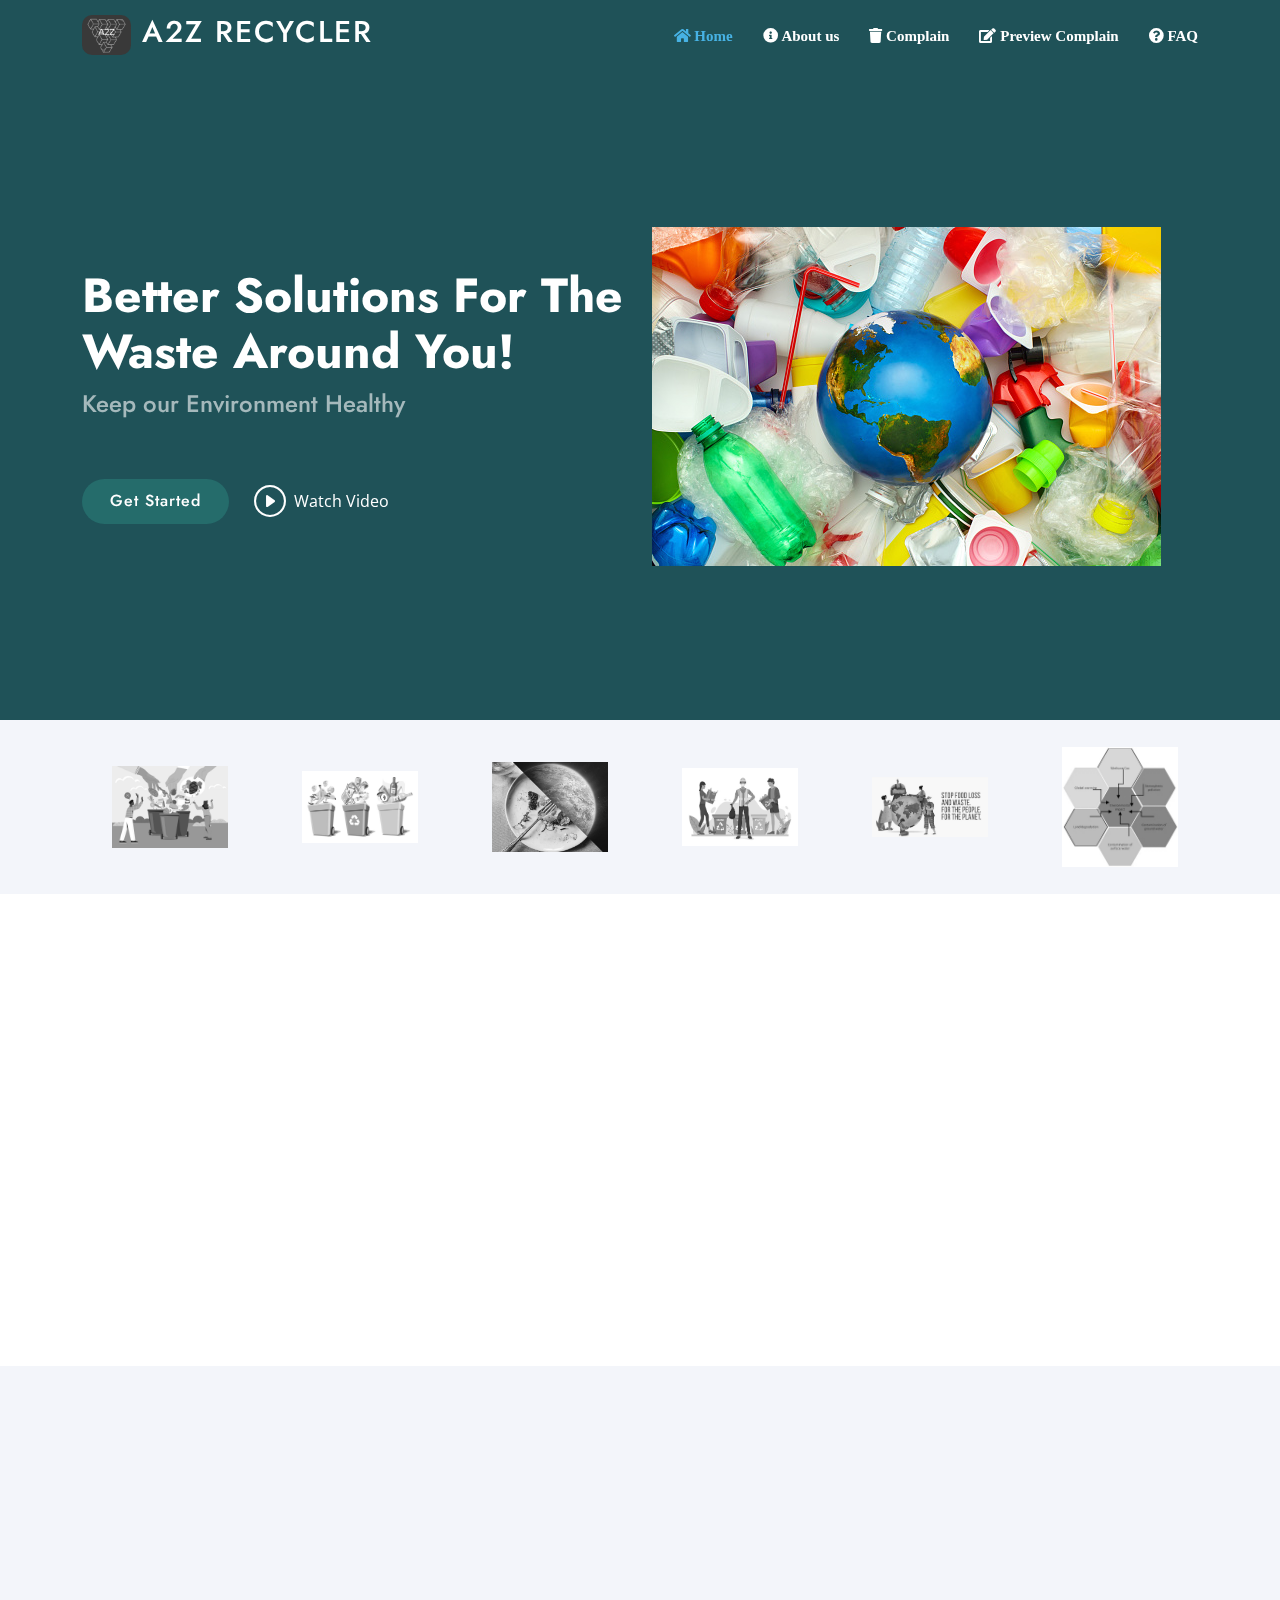
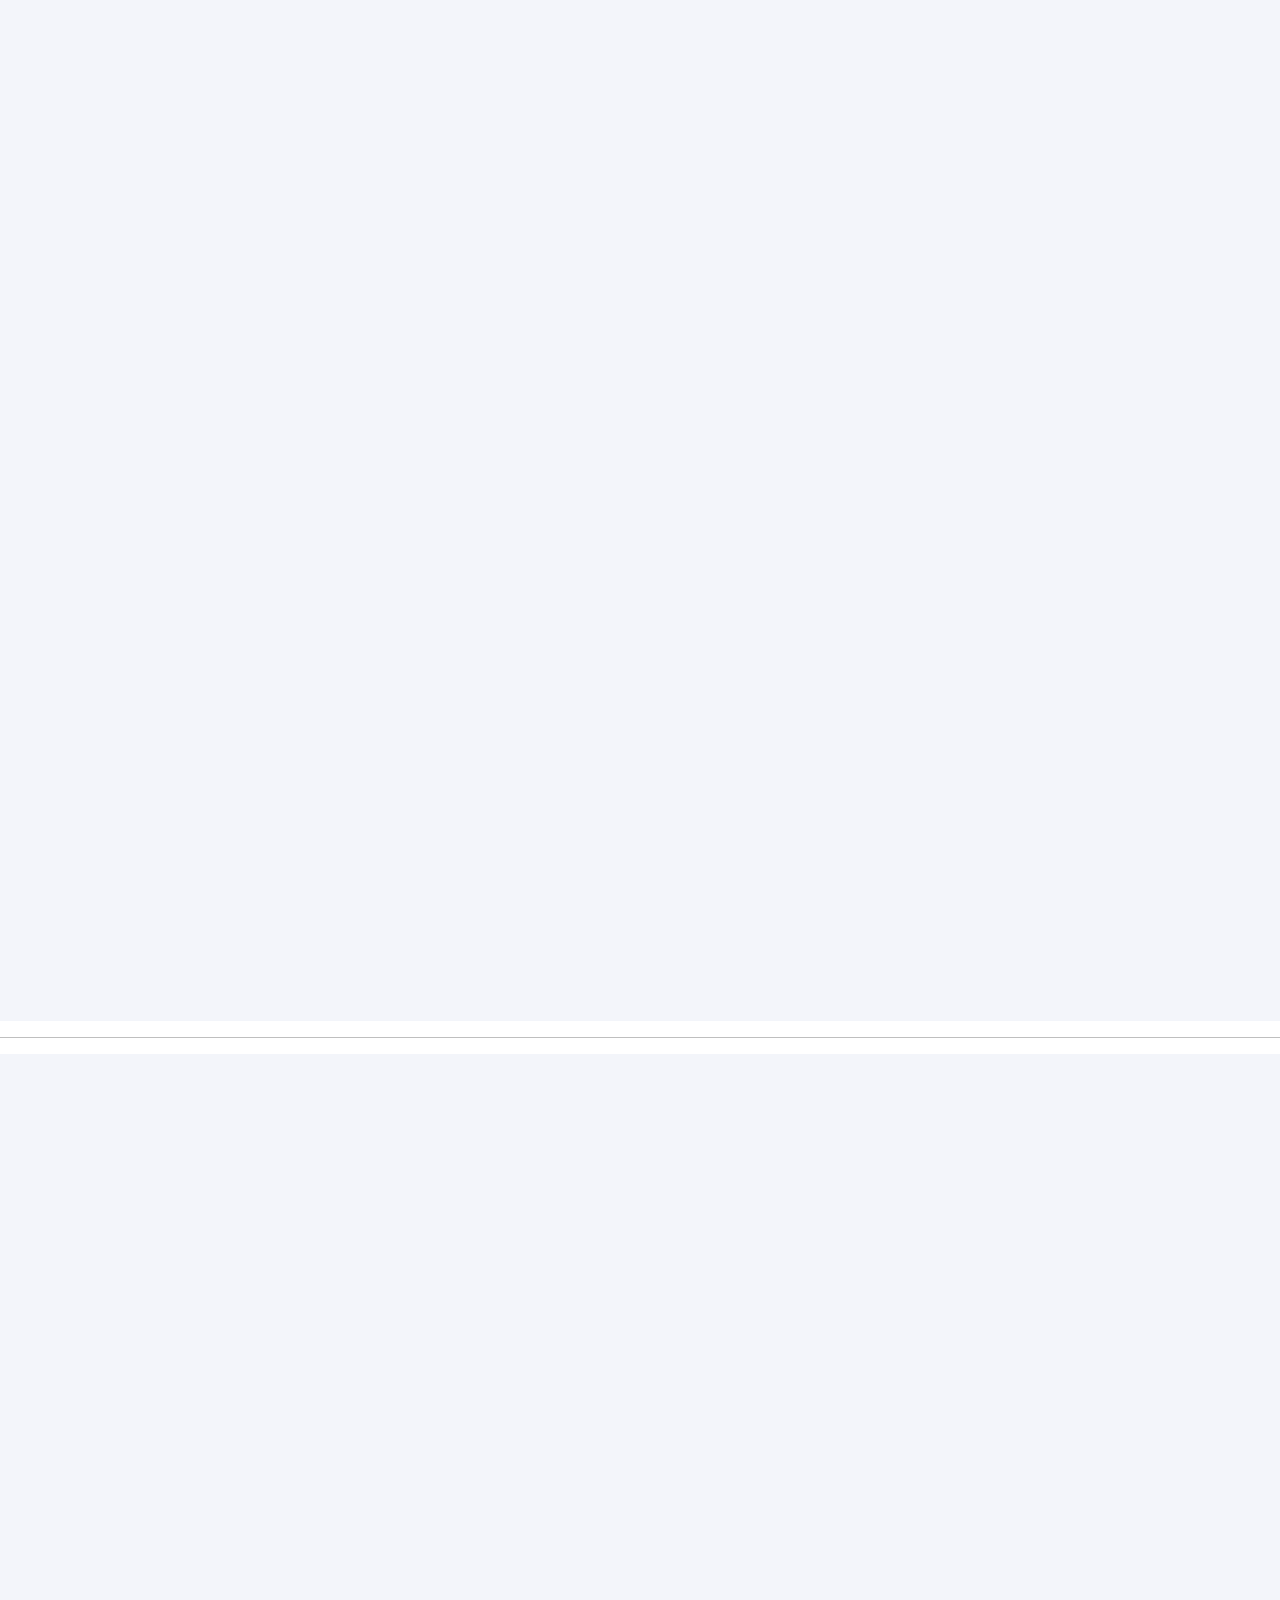
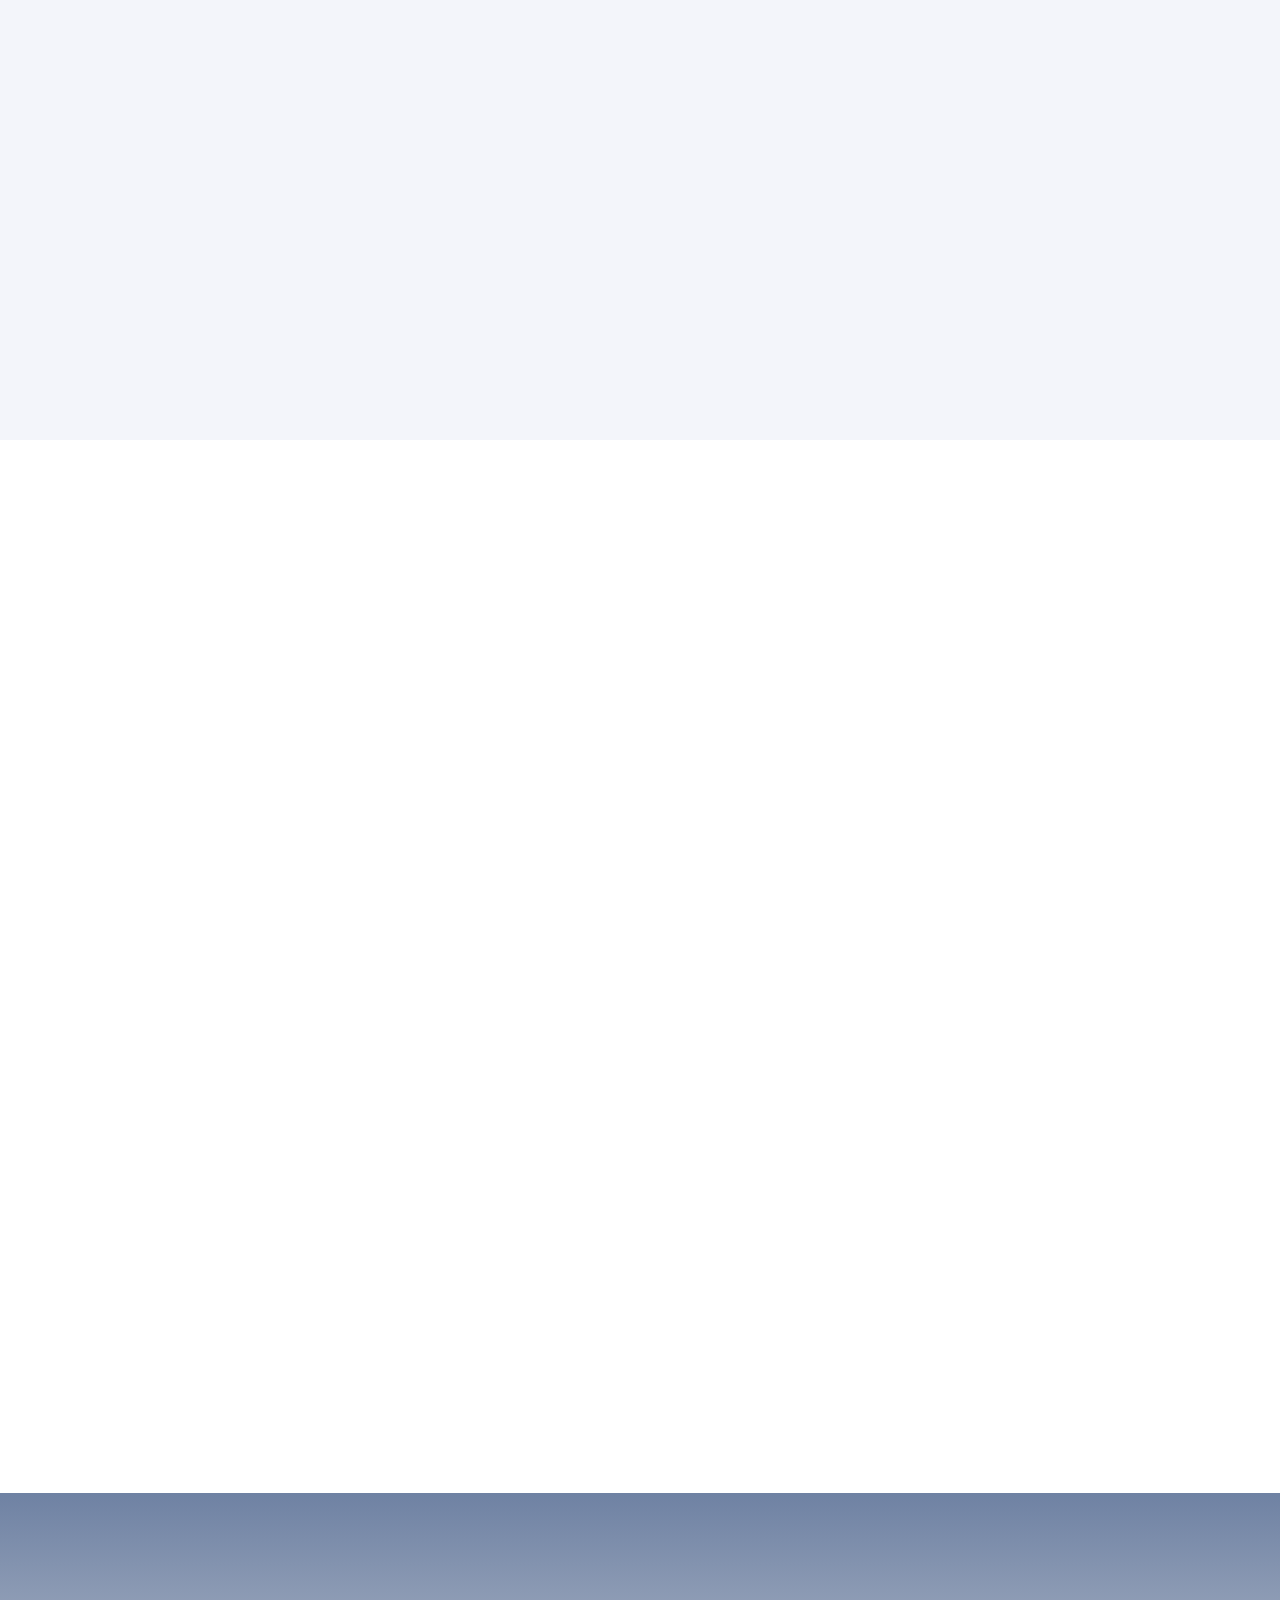
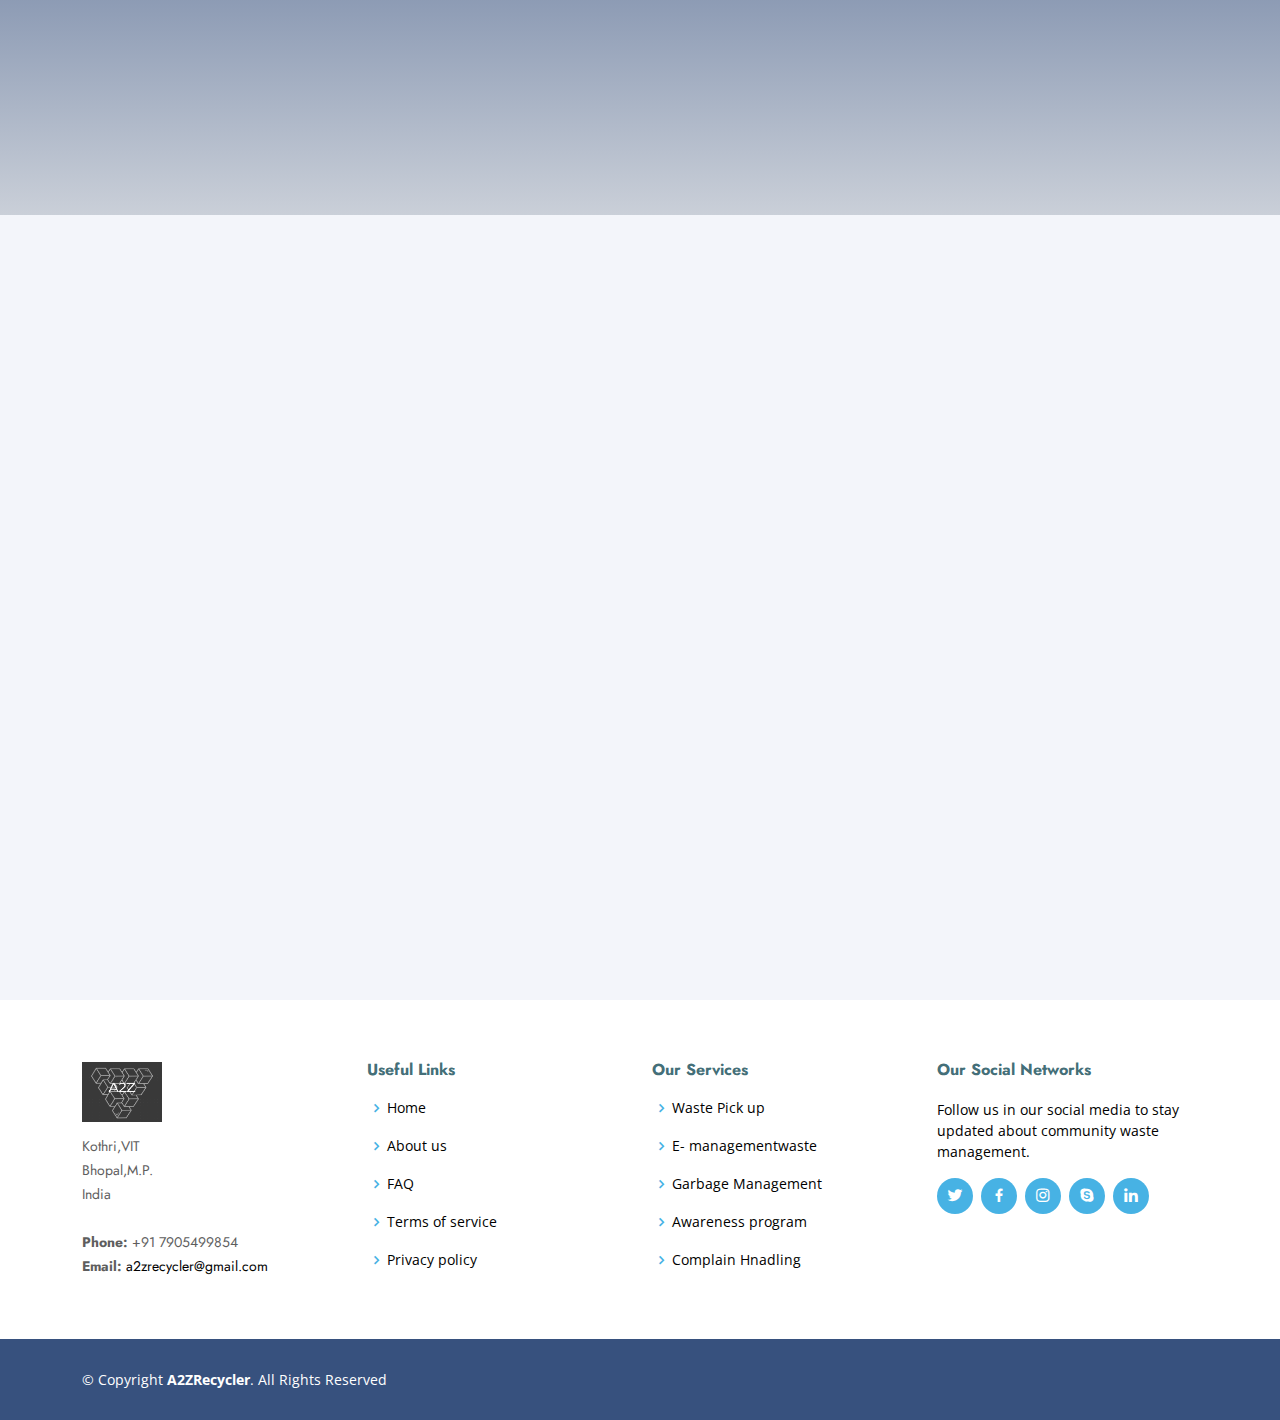
<file: index.html>
<!DOCTYPE html>
<html lang="en">

<head>
  <meta charset="utf-8">
  <meta content="width=device-width, initial-scale=1.0" name="viewport">

  <title>A2Z Recycler</title>
  <meta content="" name="description">
  <meta content="" name="keywords">

  <!-- Favicons -->
  <link rel="shortcut icon" href="./assets/favicon/favicon.ico" type="image/x-icon">

  <!-- Google Fonts -->
  <link
    href="https://fonts.googleapis.com/css?family=Open+Sans:300,300i,400,400i,600,600i,700,700i|Jost:300,300i,400,400i,500,500i,600,600i,700,700i|Poppins:300,300i,400,400i,500,500i,600,600i,700,700i"
    rel="stylesheet">

  <!-- Vendor CSS Files -->
  <link href="assets/vendor/aos/aos.css" rel="stylesheet">
  <link href="assets/vendor/bootstrap/css/bootstrap.min.css" rel="stylesheet">
  <link href="assets/vendor/bootstrap-icons/bootstrap-icons.css" rel="stylesheet">
  <link href="assets/vendor/boxicons/css/boxicons.min.css" rel="stylesheet">
  <link href="assets/vendor/glightbox/css/glightbox.min.css" rel="stylesheet">
  <link href="assets/vendor/remixicon/remixicon.css" rel="stylesheet">
  <link href="assets/vendor/swiper/swiper-bundle.min.css" rel="stylesheet">

  <!-- Template Main CSS File -->
  <link href="assets/css/style.css" rel="stylesheet">

  <!-- cdn for awesome fonts icons -->
  <link rel="stylesheet" href="https://cdnjs.cloudflare.com/ajax/libs/font-awesome/4.7.0/css/font-awesome.min.css">

  <!-- Google Fonts -->
  <link rel="stylesheet" href="https://cdnjs.cloudflare.com/ajax/libs/font-awesome/5.8.2/css/all.min.css"
    crossorigin="anonymous" />

</head>

<body>

  <!-- ======= Header ======= -->
  <header id="header" class="fixed-top ">
    <div class="container d-flex align-items-center">

      <h1 class="logo me-auto"><a href="index.html"> <img src="./assets/logo/logo.png" alt="" srcset=""> A2Z
          Recycler</a></h1>
      <!-- Uncomment below if you prefer to use an image logo -->
      <!-- <a href="index.html" class="logo me-auto"><img src="assets/img/logo.png" alt="" class="img-fluid"></a> -->

      <nav id="navbar" class="navbar">
        <ul>
          <li><a class="nav-link scrollto active" href="#hero"><span class="fa fa-home"> Home </span></a></li>
          <li><a class="nav-link scrollto" href="#about"><span class="fa fa-info-circle" aria-hidden="true"> About
                us</span></a></li>
          <li><a class="nav-link scrollto" href="phpGmailSMTP/trash.php"><span class="fa fa-trash"> Complain</span></a>
          </li>
          <li><a class="nav-link scrollto" href="adminlogin/welcome.php"><span class="fa fa-edit"> Preview Complain
              </span></a></li>
          <!-- <li><a class="nav-link scrollto" href="#contact">Contact</a></li> -->
          <li><a class="nav-link scrollto" href="#faq"><span class="fa fa-question-circle"> FAQ</span></a></li>
          <!-- <li><a class="nav-link scrollto" href="logout-user.php"><span class="fas fa-sign-out-alt">Logout</span></a> -->
          </li>
        </ul>
        <i class="bi bi-list mobile-nav-toggle"></i>
      </nav><!-- .navbar -->

    </div>
  </header><!-- End Header -->

  <!-- ======= Hero Section ======= -->
  <section id="hero" class="d-flex align-items-center">

    <div class="container">
      <div class="row">
        <div class="col-lg-6 d-flex flex-column justify-content-center pt-4 pt-lg-0 order-2 order-lg-1"
          data-aos="fade-up" data-aos-delay="200">
          <h1>Better Solutions For The Waste Around You!</h1>
          <h2>Keep our Environment Healthy</h2>

          <div class="d-flex justify-content-center justify-content-lg-start">
            <a href="#about" class="btn-get-started scrollto">Get Started</a>
            <a href="model video.mp4" class="glightbox btn-watch-video"><i
                class="bi bi-play-circle"></i><span>Watch Video</span></a>
          </div>
        </div>
        <div class="col-lg-6 order-1 order-lg-2 hero-img" data-aos="zoom-in" data-aos-delay="200">
          <img src="assets/img/recycling.png" class="img-fluid animated" alt="">
        </div>
      </div>
    </div>

  </section><!-- End Hero -->

  <main id="main">

    <!-- ======= Cliens Section ======= -->
    <section id="cliens" class="cliens section-bg">
      <div class="container">

        <div class="row" data-aos="zoom-in">

          <div class="col-lg-2 col-md-4 col-6 d-flex align-items-center justify-content-center">
            <img src="assets/img/clients/pic1.jpg" class="img-fluid" alt="">
          </div>

          <div class="col-lg-2 col-md-4 col-6 d-flex align-items-center justify-content-center">
            <img src="assets/img/clients/pic2.jpg" class="img-fluid" alt="">
          </div>
          <div class="col-lg-2 col-md-4 col-6 d-flex align-items-center justify-content-center">
            <img src="assets/img/clients/pic4.png" class="img-fluid" alt="">
          </div>

          <div class="col-lg-2 col-md-4 col-6 d-flex align-items-center justify-content-center">
            <img src="assets/img/clients/pic3.avif" class="img-fluid" alt="">
          </div>


          <div class="col-lg-2 col-md-4 col-6 d-flex align-items-center justify-content-center">
            <img src="assets/img/clients/pic5.jpg" class="img-fluid" alt="">
          </div>

          <div class="col-lg-2 col-md-4 col-6 d-flex align-items-center justify-content-center">
            <img src="assets/img/clients/pic6.webp" class="img-fluid" alt="">
          </div>

        </div>

      </div>
    </section><!-- End Cliens Section -->

    <!-- ======= About Us Section ======= -->
    <section id="about" class="about">
      <div class="container" data-aos="fade-up">

        <div class="section-title">
          <h2>About Us</h2>
        </div>

        <div class="row content">
          <div class="col-lg-6">
            <p>

              The 'A2ZRecycler' is a web application designed to give a digital means
              for ordinary inhabitants to voice their complaints to their respective towns.


            </p>
            <ul>
              <li><i class="ri-check-double-line"></i> Complaining about waste or garbage concerns in their
                neighbourhood</li>
              <li><i class="ri-check-double-line"></i> Check their complaint Report to see if the job has been
                completed! or not </li>
              <li><i class="ri-check-double-line"></i> Through this website, people can get various waste
                recycling ideas. </li>
            </ul>
          </div>
          <div class="col-lg-6 pt-4 pt-lg-0">
            <p>
              Complaining to the municipality about a waste problem seen on a daily basis is a time-consuming process,
              and waste management strives to make this process easier. Users can use this platform to complain to
              municipalities using a simple handheld device with internet access. The complaints will be sent through an
              automated mechanism.Municipality administrators on the receiving end can accept reports, informing users
              whether their complaint has been addressed or not.
            </p>
            <a href="#" class="btn-learn-more">Learn More</a>
          </div>
        </div>

      </div>
    </section><!-- End About Us Section -->

    <!-- ======= Why Us Section ======= -->
    <section id="why-us" class="why-us section-bg">
      <div class="container-fluid" data-aos="fade-up">

        <div class="row">

          <div class="col-lg-7 d-flex flex-column justify-content-center align-items-stretch  order-2 order-lg-1">

            <div class="content">
              <h3>Guidelines implementation <strong>must for proper management of medical waste</strong></h3>
              <p>
                A hospital is the last resort of hope for sick people who expect to get better and heal.
                However, shortcoming on the part of the hospital staff and management could instead have an adverse
                effect on public health.
                According to the annual health report published by the Department of Health Services in 2000/2001, there
                are 74 hospitals,
                172 Primary Health Care Units, 710 Health Posts and 3132 Sub-health Post run by the government across
                Nepal.
                The number of healthcare institutions has certainly surged in the recent years.
                All healthcare facilities are required to follow the ‘National Health Care Waste Management Guidelines’
                prepared by the National Health Research Council (NHRC).

            </div>

            <div class="accordion-list">
              <ul>
                <li>
                  <a data-bs-toggle="collapse" class="collapse" data-bs-target="#accordion-list-1"><span>01</span>
                    Classification of waste<i class="bx bx-chevron-down icon-show"></i><i
                      class="bx bx-chevron-up icon-close"></i></a>
                  <div id="accordion-list-1" class="collapse show" data-bs-parent=".accordion-list">
                    <p>
                      Medical waste should be classified according to its potential risks and hazards. This includes
                      categorizing it as infectious, sharps, hazardous or non-hazardous waste.
                    </p>

                  </div>
                </li>

                <li>
                  <a data-bs-toggle="collapse" data-bs-target="#accordion-list-2" class="collapsed"><span>02</span>
                    Segregation of waste <i class="bx bx-chevron-down icon-show"></i><i
                      class="bx bx-chevron-up icon-close"></i></a>
                  <div id="accordion-list-2" class="collapse" data-bs-parent=".accordion-list">
                    <p>
                      Medical waste should be segregated at the point of generation to minimize risks and hazards.
                      Different types of waste should be stored in separate containers and properly labeled. </p>
                  </div>
                </li>

                <li>
                  <a data-bs-toggle="collapse" data-bs-target="#accordion-list-3" class="collapsed"><span>03</span>
                    Packaging and storage<i class="bx bx-chevron-down icon-show"></i><i
                      class="bx bx-chevron-up icon-close"></i></a>
                  <div id="accordion-list-3" class="collapse" data-bs-parent=".accordion-list">
                    <p>
                      Medical waste should be packaged and stored in leak-proof and puncture-resistant containers. The
                      containers should be clearly labeled with the type of waste they contain and the date of
                      generation. </p>
                  </div>
                </li>
                <li>
                  <a data-bs-toggle="collapse" data-bs-target="#accordion-list-4" class="collapsed"><span>04</span>
                    Transportation<i class="bx bx-chevron-down icon-show"></i><i
                      class="bx bx-chevron-up icon-close"></i></a>
                  <div id="accordion-list-4" class="collapse" data-bs-parent=".accordion-list">
                    <p>
                      Medical waste should be transported using appropriate vehicles and containers. The transporters
                      should be properly trained, licensed and insured to handle medical waste. </p>
                  </div>
                </li>
                <li>
                  <a data-bs-toggle="collapse" data-bs-target="#accordion-list-5" class="collapsed"><span>05</span>
                    Treatment and disposal<i class="bx bx-chevron-down icon-show"></i><i
                      class="bx bx-chevron-up icon-close"></i></a>
                  <div id="accordion-list-5" class="collapse" data-bs-parent=".accordion-list">
                    <p>
                      Medical waste should be treated and disposed of in a safe and environmentally sound manner. This
                      may include incineration, autoclaving, or chemical treatment. The choice of treatment method
                      should be based on the type and quantity of waste. </p>
                  </div>
                </li>
                <li>
                  <a data-bs-toggle="collapse" data-bs-target="#accordion-list-6" class="collapsed"><span>06</span>
                    Record-keeping<i class="bx bx-chevron-down icon-show"></i><i
                      class="bx bx-chevron-up icon-close"></i></a>
                  <div id="accordion-list-6" class="collapse" data-bs-parent=".accordion-list">
                    <p>
                      A proper record-keeping system should be established to track the generation, handling, treatment,
                      and disposal of medical waste. This will help in ensuring that the waste is being managed properly
                      and to identify areas for improvement
                    </p>
                  </div>
                </li>
                <li>
                  <a data-bs-toggle="collapse" data-bs-target="#accordion-list-7" class="collapsed"><span>07</span>
                    Training and education<i class="bx bx-chevron-down icon-show"></i><i
                      class="bx bx-chevron-up icon-close"></i></a>
                  <div id="accordion-list-7" class="collapse" data-bs-parent=".accordion-list">
                    <p>Healthcare workers should be properly trained on the proper handling, storage, and disposal of
                      medical waste. This will help in preventing accidents and minimizing risks and hazards associated
                      with medical waste.
                    </p>
                  </div>
                </li>

              </ul>
            </div>

          </div>

          <div class="col-lg-5 align-items-stretch order-1 order-lg-2 img"
            style='background-image: url("assets/medical.jpg");' data-aos="zoom-in" data-aos-delay="150">
            &nbsp;</div>
        </div>

      </div>
    </section>
    <hr>
    <!-- ====== Electronic Waste ======= -->
    <section id="why-us" class="why-us section-bg">
      <div class="container-fluid" data-aos="fade-up">

        <div class="row">

          <div class="col-lg-7 d-flex flex-column justify-content-center align-items-stretch  order-2 order-lg-1">

            <div class="content">
              <h3>Guidelines implementation <strong>must for proper Electronic Waste</strong></h3>
              <p>
                The best way to manage e-waste is to reduce its production. Consider repairing or upgrading your
                existing
                electronics instead of buying new ones. Also, avoid purchasing unnecessary gadgets and dispose of your
                old
                electronics only when they are no longer functional.When disposing of e-waste, it is important to
                recycle it
                properly. Look for electronic recycling programs in your community or contact your local waste
                management
                facility for guidance on how to dispose of e-waste safely.

            </div>

            <div class="accordion-list">
              <ul>
                <li>
                  <a data-bs-toggle="collapse" class="collapse" data-bs-target="#accordion-list-1"><span>01</span>
                    Classification of waste<i class="bx bx-chevron-down icon-show"></i><i
                      class="bx bx-chevron-up icon-close"></i></a>
                  <div id="accordion-list-1" class="collapse show" data-bs-parent=".accordion-list">
                    <p>
                      E-Waste should be classified according to its potential risks and hazards. This includes
                      Consumer electronics, IT equipment, Telecommunications equipment, Lighting equipment.
                    </p>

                  </div>
                </li>

                <li>
                  <a data-bs-toggle="collapse" data-bs-target="#accordion-list-2" class="collapsed"><span>02</span>
                    Segregation of waste <i class="bx bx-chevron-down icon-show"></i><i
                      class="bx bx-chevron-up icon-close"></i></a>
                  <div id="accordion-list-2" class="collapse" data-bs-parent=".accordion-list">
                    <p>
                      segregating e-waste is to identify the type of electronic item you are disposing of. This could
                      include
                      computers, laptops, cell phones, printers, televisions, and other electronic devices.
                      Once you have identified the type of electronic item, you should separate the hazardous and
                      non-hazardous waste. Hazardous waste includes items such as batteries, fluorescent light bulbs,
                      and other materials that contain toxic substances. Non-hazardous waste includes items such as
                      plastic casings, metals, and other materials that are not toxic </p>
                  </div>
                </li>

                <li>
                  <a data-bs-toggle="collapse" data-bs-target="#accordion-list-3" class="collapsed"><span>03</span>
                    Packaging and storage<i class="bx bx-chevron-down icon-show"></i><i
                      class="bx bx-chevron-up icon-close"></i></a>
                  <div id="accordion-list-3" class="collapse" data-bs-parent=".accordion-list">
                    <p>
                      Remove batteries from electronic devices and pack them separately in a sealed plastic bag
                      Keep different types of e-waste separate to avoid contamination or mixing of hazardous materials </p>
                  </div>
                </li>
                <li>
                  <a data-bs-toggle="collapse" data-bs-target="#accordion-list-5" class="collapsed"><span>04</span>
                    Treatment and disposal<i class="bx bx-chevron-down icon-show"></i><i
                      class="bx bx-chevron-up icon-close"></i></a>
                  <div id="accordion-list-5" class="collapse" data-bs-parent=".accordion-list">
                    <p>
                      Recycling is the most sustainable option for e-waste disposal. Materials like metals, plastics, and 
                      glass can be recycled and reused in new products, reducing the need to mine for new materials. </p>
                  </div>
                </li>
                <li>
                  <a data-bs-toggle="collapse" data-bs-target="#accordion-list-6" class="collapsed"><span>05</span>
                    Record-keeping<i class="bx bx-chevron-down icon-show"></i><i
                      class="bx bx-chevron-up icon-close"></i></a>
                  <div id="accordion-list-6" class="collapse" data-bs-parent=".accordion-list">
                    <p>
                      Keep records of the types and quantities of e-waste collected, including the date and location of 
                      collection.Maintain records of the type and quantity of e-waste transported, including the date of 
                       transport, the vehicle used, the transporter's details, and the destination.
                    </p>
                  </div>
                </li>
              </ul>
            </div>

          </div>

          <div class="col-lg-5 align-items-stretch order-1 order-lg-2 img"
            style='background-image: url("assets/ewaste.webp");' data-aos="zoom-in" data-aos-delay="150">
            &nbsp;</div>
        </div>

      </div>
    </section>
    <!-- Map Section -->
    <div class="container my-4">
      <iframe
        src="https://www.google.com/maps/embed?pb=!1m18!1m12!1m3!1d3480945.6429165476!2d73.5509831128643!3d23.264614292714914!2m3!1f0!2f0!3f0!3m2!1i1024!2i768!4f13.1!3m3!1m2!1s0x397ce9ceaaaaaaab%3A0xa224b6b82b421f83!2sVellore%20Institute%20of%20Technology%20-%20VIT%20Bhopal!5e0!3m2!1sen!2sin!4v1683648592155!5m2!1sen!2sin"
        width="1250" height="450" style="border:0;" allowfullscreen="" loading="lazy"
        referrerpolicy="no-referrer-when-downgrade"></iframe>
    </div>
    <!-- ======= Skills Section ======= -->
    <section id="skills" class="skills">
      <div class="container" data-aos="fade-up">

        <div class="row">
          <div class="col-lg-6 d-flex align-items-center" data-aos="fade-right" data-aos-delay="100">
            <img src="assets/img/recycling5.png" class="img-fluid" alt="">
          </div>
          <div class="col-lg-6 pt-4 pt-lg-0 content" data-aos="fade-left" data-aos-delay="100">
            <h3>Composition and Percentage of Waste Generation</h3>
            <p class="fst-italic">
              Management of Municipal Solid Wastes: A Case Study in India

            </p>

            <div class="skills-content">

              <div class="progress">
                <span class="skill">Plastics <i class="val">35%</i></span>
                <div class="progress-bar-wrap">
                  <div class="progress-bar" role="progressbar" aria-valuenow="100" aria-valuemin="0"
                    aria-valuemax="100"></div>
                </div>
              </div>

              <div class="progress">
                <span class="skill">Paper and Glass <i class="val">25%</i></span>
                <div class="progress-bar-wrap">
                  <div class="progress-bar" role="progressbar" aria-valuenow="90" aria-valuemin="0" aria-valuemax="100">
                  </div>
                </div>
              </div>

              <div class="progress">
                <span class="skill">Food Waste <i class="val">25%</i></span>
                <div class="progress-bar-wrap">
                  <div class="progress-bar" role="progressbar" aria-valuenow="75" aria-valuemin="0" aria-valuemax="100">
                  </div>
                </div>
              </div>

              <div class="progress">
                <span class="skill">Garden Waste<i class="val">15%</i></span>
                <div class="progress-bar-wrap">
                  <div class="progress-bar" role="progressbar" aria-valuenow="55" aria-valuemin="0" aria-valuemax="100">
                  </div>
                </div>
              </div>

            </div>

          </div>
        </div>

      </div>
    </section><!-- End Skills Section -->

    <!-- ======= Cta Section ======= -->
    <section id="cta" class="cta">
      <div class="container" data-aos="zoom-in">

        <div class="row">
          <div class="col-lg-9 text-center text-lg-start">
            <h3>Call To Action</h3>
            <p> Here is the phone number of municipality.</p>
          </div>
          <div class="col-lg-3 cta-btn-container text-center">
            <a class="cta-btn align-middle" href="tel:+917905499855">Call To Action</a>
          </div>
        </div>

      </div>
    </section><!-- End Cta Section -->

    <!-- ======= Frequently Asked Questions Section ======= -->
    <section id="faq" class="faq section-bg">
      <div class="container" data-aos="fade-up">

        <div class="section-title">
          <h2>Frequently Asked Questions</h2>
          <p>A2ZRecycler</p>
        </div>

        <div class="faq-list">
          <ul>
            <li data-aos="fade-up" data-aos-delay="100">
              <i class="bx bx-help-circle icon-help"></i> <a data-bs-toggle="collapse" class="collapse"
                data-bs-target="#faq-list-1"> What is waste management? <i class="bx bx-chevron-down icon-show"></i><i
                  class="bx bx-chevron-up icon-close"></i></a>
              <div id="faq-list-1" class="collapse show" data-bs-parent=".faq-list">
                <p>
                  Waste management is the collection, transportation and disposal of waste materials. </p>
              </div>
            </li>

            <li data-aos="fade-up" data-aos-delay="200">
              <i class="bx bx-help-circle icon-help"></i> <a data-bs-toggle="collapse" data-bs-target="#faq-list-2"
                class="collapsed"> How do I practice waste management at home? <i
                  class="bx bx-chevron-down icon-show"></i><i class="bx bx-chevron-up icon-close"></i></a>
              <div id="faq-list-2" class="collapse" data-bs-parent=".faq-list">
                <p>
                  Keep separate containers for dry and wet waste in the kitchen.
                  Keep two bags for dry waste collection- paper and plastic, for the rest of the household waste.
                  Keep plastic from the kitchen clean and dry and drop into the dry waste bin. Keep glass /plastic
                  containers rinsed of food matter.
                  Keep a paper bag for throwing sanitary waste. </p>
              </div>
            </li>

            <li data-aos="fade-up" data-aos-delay="300">
              <i class="bx bx-help-circle icon-help"></i> <a data-bs-toggle="collapse" data-bs-target="#faq-list-3"
                class="collapsed"> What are the first few steps to initiate a waste management programme in your
                apartment complex?
                <i class="bx bx-chevron-down icon-show"></i><i class="bx bx-chevron-up icon-close"></i></a>
              <div id="faq-list-3" class="collapse" data-bs-parent=".faq-list">
                <p>
                  Form a group with like-minded people.
                  Explain waste segregation to your family / neighbours in your apartment building.
                  Get the staff in the apartment building to also understand its importance.
                  Get separate storage drums for storing dry and wet waste.
                  Have the dry waste picked up by the dry waste collection centre or your local scrap dealer. </p>
              </div>
            </li>

            <li data-aos="fade-up" data-aos-delay="400">
              <i class="bx bx-help-circle icon-help"></i> <a data-bs-toggle="collapse" data-bs-target="#faq-list-4"
                class="collapsed">What are the different types of waste? <i class="bx bx-chevron-down icon-show"></i><i
                  class="bx bx-chevron-up icon-close"></i></a>
              <div id="faq-list-4" class="collapse" data-bs-parent=".faq-list">
                <p>
                  1. Wet waste- Wet waste consists of kitchen waste - including vegetable and fruit peels and pieces,
                  tea leaves, coffee grounds, eggshells, bones and entrails, fish scales, as well as cooked food (both
                  veg and non-veg).
                  <br><br>
                  2. Dry Waste- Paper, plastics, metal, glass, rubber, thermocol, styrofoam, fabric, leather, rexine,
                  wood – anything that can be kept for an extended period without decomposing is classified as dry
                  waste.
                  <br><br>
                  3 .Hazardous waste- Household hazardous waste or HHW include three sub-categories – E-waste; toxic
                  substances such as paints, cleaning agents, solvents, insecticides and their containers, other
                  chemicals; and biomedical waste.
                  <br><br>
                  4. E-waste- E-waste or electronic waste consists of batteries, computer parts, wires, electrical
                  equipment of any kind, electrical and electronic toys, remotes, watches, cell phones, bulbs, tube
                  lights and CFLs.
                  <br><br>
                  5. Biomedical waste- This includes used menstrual cloth, sanitary napkins, disposable diapers,
                  bandages and any material that is contaminated with blood or other body fluids.
                </p>
              </div>
            </li>

            <li data-aos="fade-up" data-aos-delay="500">
              <i class="bx bx-help-circle icon-help"></i> <a data-bs-toggle="collapse" data-bs-target="#faq-list-5"
                class="collapsed">What are ways of storing the waste at homes? <i
                  class="bx bx-chevron-down icon-show"></i><i class="bx bx-chevron-up icon-close"></i></a>
              <div id="faq-list-5" class="collapse" data-bs-parent=".faq-list">
                <p>
                  1. Dry waste-
                  Store it in a bag in the utility area after cleaning and drying till it is picked up. No food residue
                  must be left in the bottles and packets. Clean them as you would to reuse them. If clothes are totally
                  unusable, or very damaged, they are categorized as dry waste. If clothes are soiled with body fluids,
                  they become sanitary waste. If they are soiled with paint, or any chemicals, they are HHW (household
                  hazardous waste).

                  <br><br> 2. E-waste-
                  Store them in separate container which is kept closed, away from moisture and in which nothing else is
                  put.
                </p>
              </div>
            </li>
            <li data-aos="fade-up" data-aos-delay="600">
              <i class="bx bx-help-circle icon-help"></i> <a data-bs-toggle="collapse" data-bs-target="#faq-list-6"
                class="collapsed">How do I dispose my waste? <i class="bx bx-chevron-down icon-show"></i><i
                  class="bx bx-chevron-up icon-close"></i></a>
              <div id="faq-list-6" class="collapse" data-bs-parent=".faq-list">
                <p>
                  1. Compost your wet waste at home-

                  Home composting can easily be done in any aerated container. Get more details on composting and begin
                  composting today!
                  <br><br>
                  2 Compost your wet waste at the community level-

                  If you live in a large apartment building, a community composting system like tank composting could be
                  set up for all the wet waste from the residents. If not, the wet waste can be given out every day to
                  your Municipality collection system.
                  <br><br>
                  3 Biomedical waste has to be wrapped separately in a newspaper and handed over to the municipality
                  waste collection system. Expired medicines and injections, used syringes also have to be disposed in
                  the same manner.

                  Paint and other hazardous waste like cosmetics, mosquito repellents, tube lights etc have to be stored
                  separately and handed over to the Municipal collection system.
                </p>
              </div>
            </li>
          </ul>
        </div>

      </div>
    </section><!-- End Frequently Asked Questions Section -->
  </main><!-- End #main -->

  <!-- ======= Footer ======= -->
  <footer id="footer">


    <div class="footer-top">
      <div class="container">
        <div class="row">

          <div class="col-lg-3 col-md-6 footer-contact">
            <h3><img src="./assets/logo/logo.png" style="width:80px;height:60px;"></h3>
            <p>
              Kothri,VIT<br>
              Bhopal,M.P.<br>
              India <br><br>
              <strong>Phone:</strong> +91 7905499854<br>
              <strong>Email:</strong> <a href="mailto:A2ZRecycler@gmail.com">a2zrecycler@gmail.com<br></a>
            </p>
          </div>

          <div class="col-lg-3 col-md-6 footer-links">
            <h4>Useful Links</h4>
            <ul>
              <li><i class="bx bx-chevron-right"></i> <a href="#">Home</a></li>
              <li><i class="bx bx-chevron-right"></i> <a href="#about">About us</a></li>
              <li><i class="bx bx-chevron-right"></i> <a href="#faq">FAQ</a></li>
              <li><i class="bx bx-chevron-right"></i> <a href="#">Terms of service</a></li>
              <li><i class="bx bx-chevron-right"></i> <a href="#">Privacy policy</a></li>
            </ul>
          </div>

          <div class="col-lg-3 col-md-6 footer-links">
            <h4>Our Services</h4>
            <ul>
              <li><i class="bx bx-chevron-right"></i> <a href="#">Waste Pick up </a></li>
              <li><i class="bx bx-chevron-right"></i> <a href="#">E- managementwaste</a></li>
              <li><i class="bx bx-chevron-right"></i> <a href="#">Garbage Management</a></li>
              <li><i class="bx bx-chevron-right"></i> <a href="#">Awareness program</a></li>
              <li><i class="bx bx-chevron-right"></i> <a href="#">Complain Hnadling </a></li>
            </ul>
          </div>

          <div class="col-lg-3 col-md-6 footer-links">
            <h4>Our Social Networks</h4>
            <p>Follow us in our social media to stay updated about community waste management.</p>
            <div class="social-links mt-3">
              <a href="#" class="twitter"><i class="bx bxl-twitter"></i></a>
              <a href="#" class="facebook"><i class="bx bxl-facebook"></i></a>
              <a href="#" class="instagram"><i class="bx bxl-instagram"></i></a>
              <a href="#" class="google-plus"><i class="bx bxl-skype"></i></a>
              <a href="#" class="linkedin"><i class="bx bxl-linkedin"></i></a>
            </div>
          </div>

        </div>
      </div>
    </div>

    <div class="container footer-bottom clearfix">
      <div class="copyright">
        &copy; Copyright <strong><span>A2ZRecycler</span></strong>. All Rights Reserved
      </div>
    </div>
  </footer><!-- End Footer -->

  <div id="preloader"></div>
  <a href="#" class="back-to-top d-flex align-items-center justify-content-center"><i
      class="bi bi-arrow-up-short"></i></a>

  <!-- Vendor JS Files -->
  <script src="assets/vendor/aos/aos.js"></script>
  <script src="assets/vendor/bootstrap/js/bootstrap.bundle.min.js"></script>
  <script src="assets/vendor/glightbox/js/glightbox.min.js"></script>
  <script src="assets/vendor/isotope-layout/isotope.pkgd.min.js"></script>
  <script src="assets/vendor/php-email-form/validate.js"></script>
  <script src="assets/vendor/swiper/swiper-bundle.min.js"></script>
  <script src="assets/vendor/waypoints/noframework.waypoints.js"></script>

  <!-- Template Main JS File -->
  <script src="assets/js/main.js"></script>

</body>

</html>
</file>
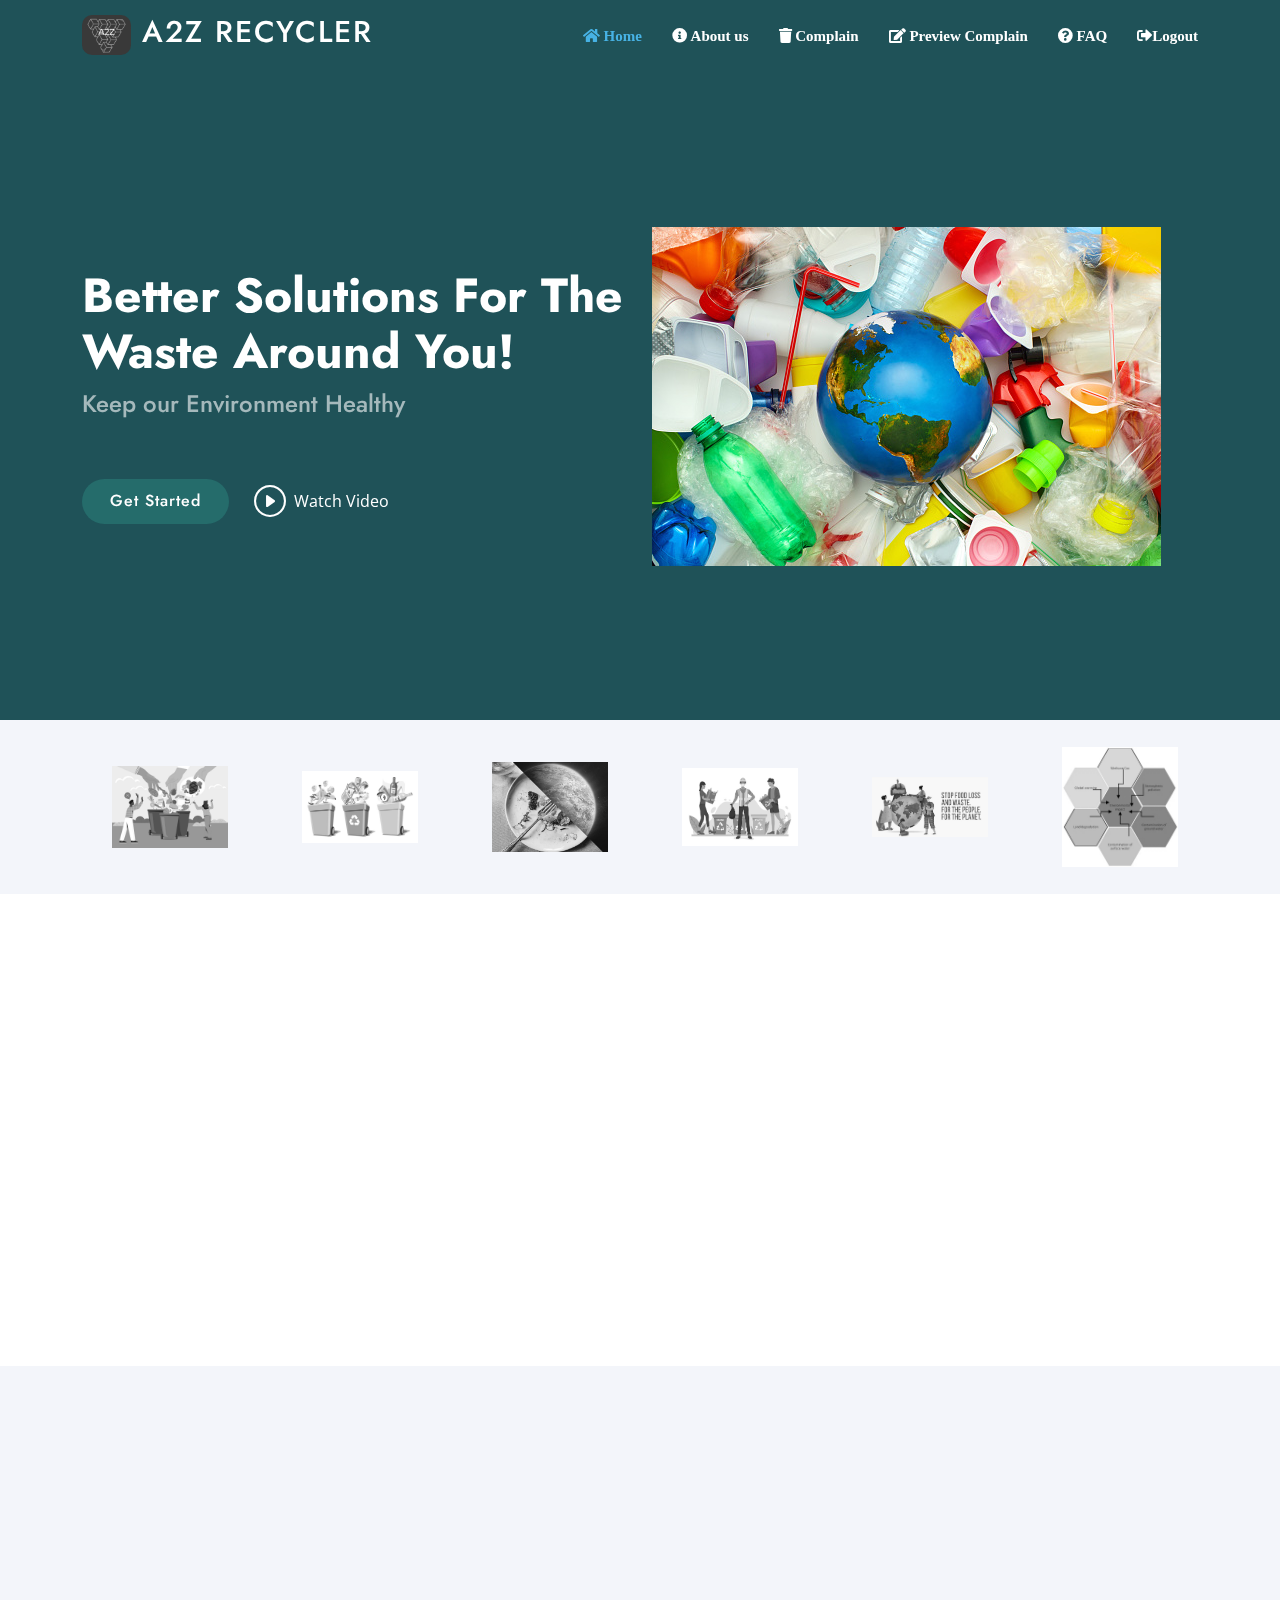
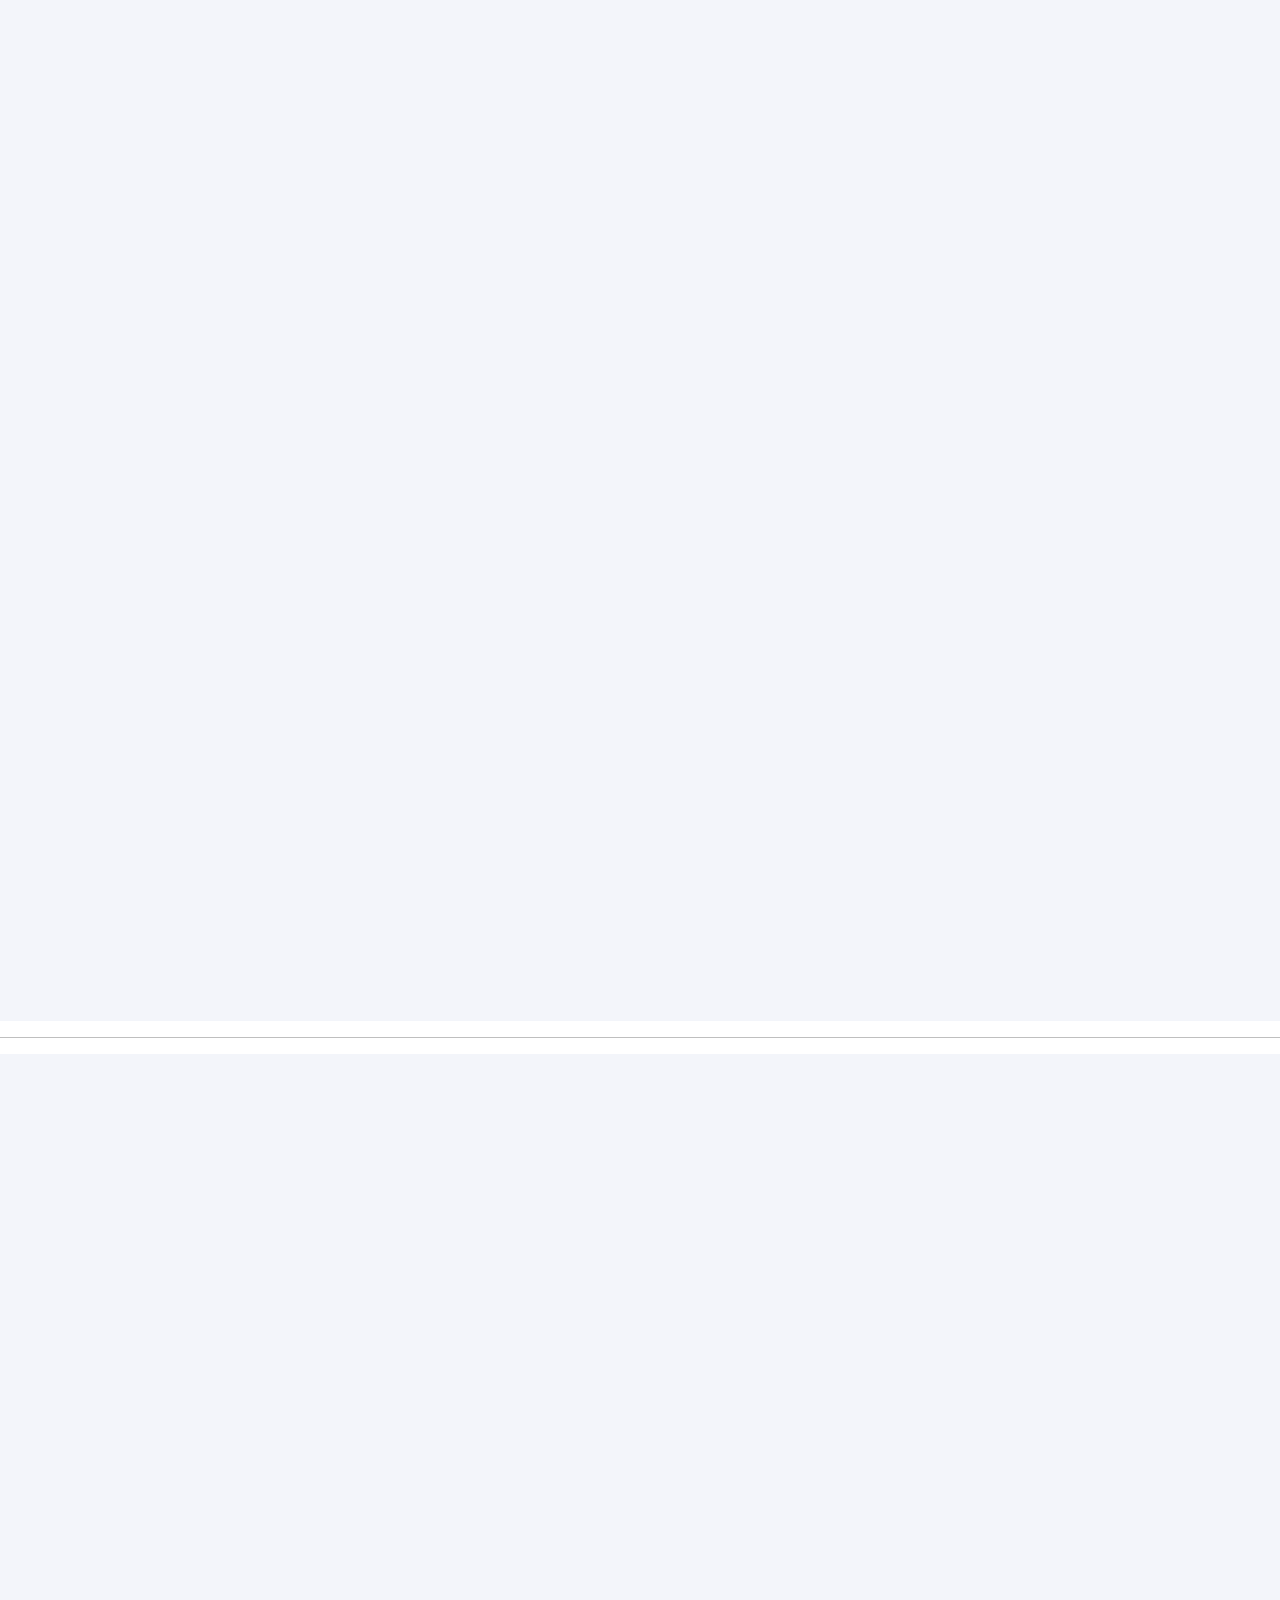
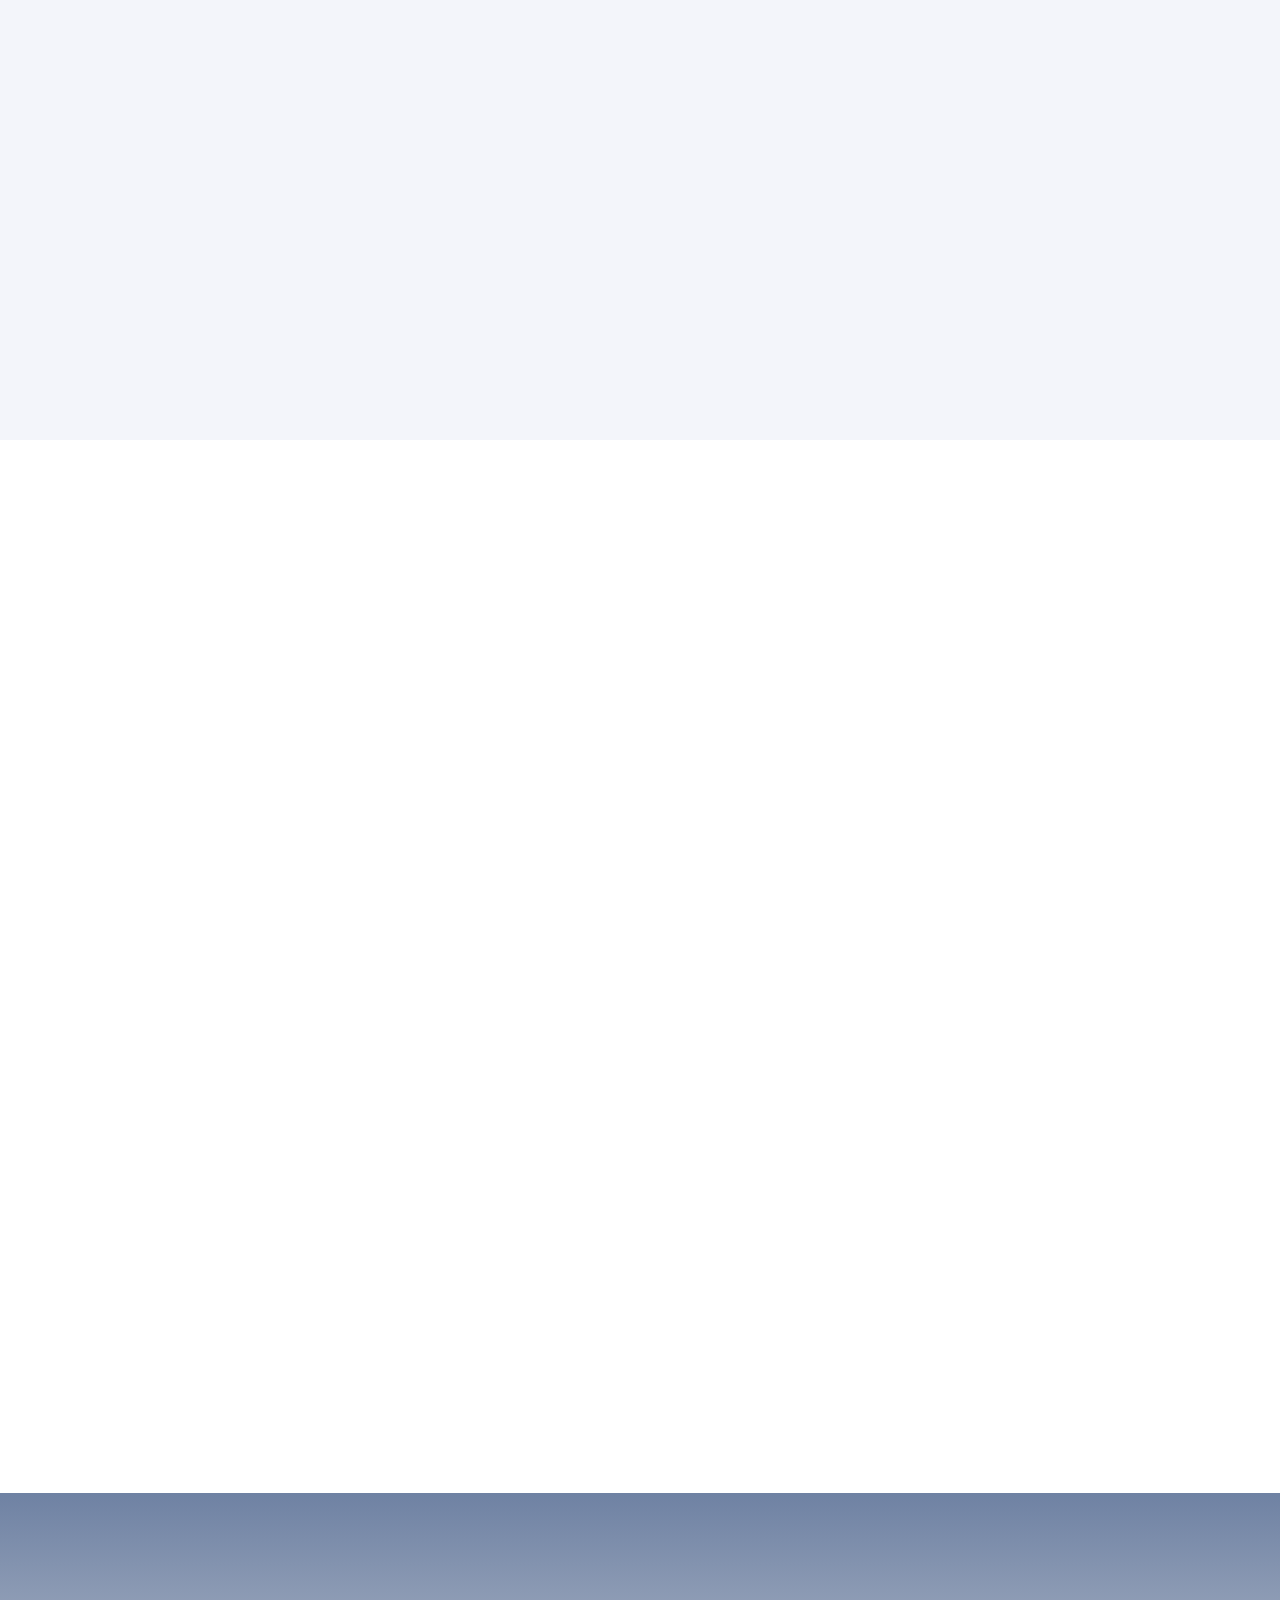
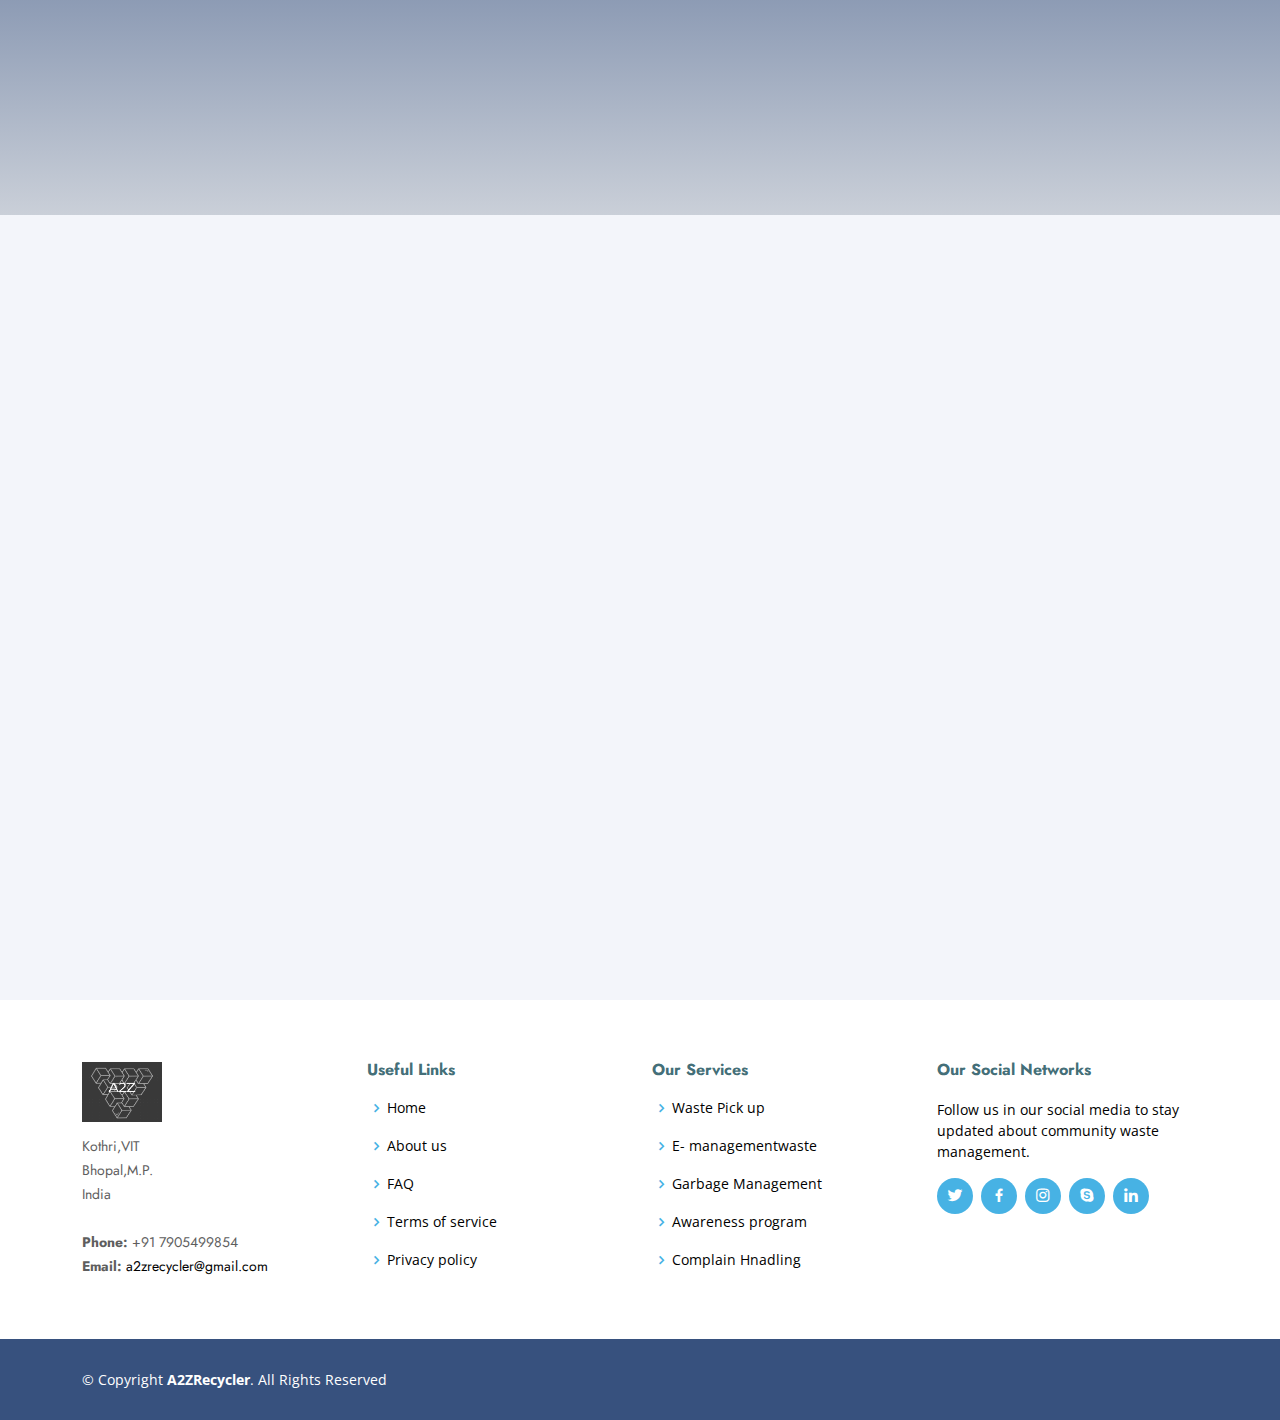
<file: index1.html>
<!DOCTYPE html>
<html lang="en">

<head>
  <meta charset="utf-8">
  <meta content="width=device-width, initial-scale=1.0" name="viewport">

  <title>A2Z Recycler</title>
  <meta content="" name="description">
  <meta content="" name="keywords">

  <!-- Favicons -->
  <link rel="shortcut icon" href="./assets/favicon/favicon.ico" type="image/x-icon">

  <!-- Google Fonts -->
  <link
    href="https://fonts.googleapis.com/css?family=Open+Sans:300,300i,400,400i,600,600i,700,700i|Jost:300,300i,400,400i,500,500i,600,600i,700,700i|Poppins:300,300i,400,400i,500,500i,600,600i,700,700i"
    rel="stylesheet">

  <!-- Vendor CSS Files -->
  <link href="assets/vendor/aos/aos.css" rel="stylesheet">
  <link href="assets/vendor/bootstrap/css/bootstrap.min.css" rel="stylesheet">
  <link href="assets/vendor/bootstrap-icons/bootstrap-icons.css" rel="stylesheet">
  <link href="assets/vendor/boxicons/css/boxicons.min.css" rel="stylesheet">
  <link href="assets/vendor/glightbox/css/glightbox.min.css" rel="stylesheet">
  <link href="assets/vendor/remixicon/remixicon.css" rel="stylesheet">
  <link href="assets/vendor/swiper/swiper-bundle.min.css" rel="stylesheet">

  <!-- Template Main CSS File -->
  <link href="assets/css/style.css" rel="stylesheet">

  <!-- cdn for awesome fonts icons -->
  <link rel="stylesheet" href="https://cdnjs.cloudflare.com/ajax/libs/font-awesome/4.7.0/css/font-awesome.min.css">

  <!-- Google Fonts -->
  <link rel="stylesheet" href="https://cdnjs.cloudflare.com/ajax/libs/font-awesome/5.8.2/css/all.min.css"
    crossorigin="anonymous" />

</head>

<body>

  <!-- ======= Header ======= -->
  <header id="header" class="fixed-top ">
    <div class="container d-flex align-items-center">

      <h1 class="logo me-auto"><a href="index.html"> <img src="./assets/logo/logo.png" alt="" srcset=""> A2Z
          Recycler</a></h1>
      <!-- Uncomment below if you prefer to use an image logo -->
      <!-- <a href="index.html" class="logo me-auto"><img src="assets/img/logo.png" alt="" class="img-fluid"></a> -->

      <nav id="navbar" class="navbar">
        <ul>
          <li><a class="nav-link scrollto active" href="#hero"><span class="fa fa-home"> Home </span></a></li>
          <li><a class="nav-link scrollto" href="#about"><span class="fa fa-info-circle" aria-hidden="true"> About
                us</span></a></li>
          <li><a class="nav-link scrollto" href="phpGmailSMTP/trash.php"><span class="fa fa-trash"> Complain</span></a>
          </li>
          <li><a class="nav-link scrollto" href="adminlogin/welcome.php"><span class="fa fa-edit"> Preview Complain
              </span></a></li>
          <!-- <li><a class="nav-link scrollto" href="#contact">Contact</a></li> -->
          <li><a class="nav-link scrollto" href="#faq"><span class="fa fa-question-circle"> FAQ</span></a></li>
          <li><a class="nav-link scrollto" href="logout-user.php"><span class="fas fa-sign-out-alt">Logout</span></a>
          </li>
        </ul>
        <i class="bi bi-list mobile-nav-toggle"></i>
      </nav><!-- .navbar -->

    </div>
  </header><!-- End Header -->

  <!-- ======= Hero Section ======= -->
  <section id="hero" class="d-flex align-items-center">

    <div class="container">
      <div class="row">
        <div class="col-lg-6 d-flex flex-column justify-content-center pt-4 pt-lg-0 order-2 order-lg-1"
          data-aos="fade-up" data-aos-delay="200">
          <h1>Better Solutions For The Waste Around You!</h1>
          <h2>Keep our Environment Healthy</h2>

          <div class="d-flex justify-content-center justify-content-lg-start">
            <a href="#about" class="btn-get-started scrollto">Get Started</a>
            <a href="model video.mp4" class="glightbox btn-watch-video"><i
                class="bi bi-play-circle"></i><span>Watch Video</span></a>
          </div>
        </div>
        <div class="col-lg-6 order-1 order-lg-2 hero-img" data-aos="zoom-in" data-aos-delay="200">
          <img src="assets/img/recycling.png" class="img-fluid animated" alt="">
        </div>
      </div>
    </div>

  </section><!-- End Hero -->

  <main id="main">

    <!-- ======= Cliens Section ======= -->
    <section id="cliens" class="cliens section-bg">
      <div class="container">

        <div class="row" data-aos="zoom-in">

          <div class="col-lg-2 col-md-4 col-6 d-flex align-items-center justify-content-center">
            <img src="assets/img/clients/pic1.jpg" class="img-fluid" alt="">
          </div>

          <div class="col-lg-2 col-md-4 col-6 d-flex align-items-center justify-content-center">
            <img src="assets/img/clients/pic2.jpg" class="img-fluid" alt="">
          </div>
          <div class="col-lg-2 col-md-4 col-6 d-flex align-items-center justify-content-center">
            <img src="assets/img/clients/pic4.png" class="img-fluid" alt="">
          </div>

          <div class="col-lg-2 col-md-4 col-6 d-flex align-items-center justify-content-center">
            <img src="assets/img/clients/pic3.avif" class="img-fluid" alt="">
          </div>


          <div class="col-lg-2 col-md-4 col-6 d-flex align-items-center justify-content-center">
            <img src="assets/img/clients/pic5.jpg" class="img-fluid" alt="">
          </div>

          <div class="col-lg-2 col-md-4 col-6 d-flex align-items-center justify-content-center">
            <img src="assets/img/clients/pic6.webp" class="img-fluid" alt="">
          </div>

        </div>

      </div>
    </section><!-- End Cliens Section -->

    <!-- ======= About Us Section ======= -->
    <section id="about" class="about">
      <div class="container" data-aos="fade-up">

        <div class="section-title">
          <h2>About Us</h2>
        </div>

        <div class="row content">
          <div class="col-lg-6">
            <p>

              The 'A2ZRecycler' is a web application designed to give a digital means
              for ordinary inhabitants to voice their complaints to their respective towns.


            </p>
            <ul>
              <li><i class="ri-check-double-line"></i> Complaining about waste or garbage concerns in their
                neighbourhood</li>
              <li><i class="ri-check-double-line"></i> Check their complaint Report to see if the job has been
                completed! or not </li>
              <li><i class="ri-check-double-line"></i> Through this website, people can get various waste
                recycling ideas. </li>
            </ul>
          </div>
          <div class="col-lg-6 pt-4 pt-lg-0">
            <p>
              Complaining to the municipality about a waste problem seen on a daily basis is a time-consuming process,
              and waste management strives to make this process easier. Users can use this platform to complain to
              municipalities using a simple handheld device with internet access. The complaints will be sent through an
              automated mechanism.Municipality administrators on the receiving end can accept reports, informing users
              whether their complaint has been addressed or not.
            </p>
            <a href="#" class="btn-learn-more">Learn More</a>
          </div>
        </div>

      </div>
    </section><!-- End About Us Section -->

    <!-- ======= Why Us Section ======= -->
    <section id="why-us" class="why-us section-bg">
      <div class="container-fluid" data-aos="fade-up">

        <div class="row">

          <div class="col-lg-7 d-flex flex-column justify-content-center align-items-stretch  order-2 order-lg-1">

            <div class="content">
              <h3>Guidelines implementation <strong>must for proper management of medical waste</strong></h3>
              <p>
                A hospital is the last resort of hope for sick people who expect to get better and heal.
                However, shortcoming on the part of the hospital staff and management could instead have an adverse
                effect on public health.
                According to the annual health report published by the Department of Health Services in 2000/2001, there
                are 74 hospitals,
                172 Primary Health Care Units, 710 Health Posts and 3132 Sub-health Post run by the government across
                Nepal.
                The number of healthcare institutions has certainly surged in the recent years.
                All healthcare facilities are required to follow the ‘National Health Care Waste Management Guidelines’
                prepared by the National Health Research Council (NHRC).

            </div>

            <div class="accordion-list">
              <ul>
                <li>
                  <a data-bs-toggle="collapse" class="collapse" data-bs-target="#accordion-list-1"><span>01</span>
                    Classification of waste<i class="bx bx-chevron-down icon-show"></i><i
                      class="bx bx-chevron-up icon-close"></i></a>
                  <div id="accordion-list-1" class="collapse show" data-bs-parent=".accordion-list">
                    <p>
                      Medical waste should be classified according to its potential risks and hazards. This includes
                      categorizing it as infectious, sharps, hazardous or non-hazardous waste.
                    </p>

                  </div>
                </li>

                <li>
                  <a data-bs-toggle="collapse" data-bs-target="#accordion-list-2" class="collapsed"><span>02</span>
                    Segregation of waste <i class="bx bx-chevron-down icon-show"></i><i
                      class="bx bx-chevron-up icon-close"></i></a>
                  <div id="accordion-list-2" class="collapse" data-bs-parent=".accordion-list">
                    <p>
                      Medical waste should be segregated at the point of generation to minimize risks and hazards.
                      Different types of waste should be stored in separate containers and properly labeled. </p>
                  </div>
                </li>

                <li>
                  <a data-bs-toggle="collapse" data-bs-target="#accordion-list-3" class="collapsed"><span>03</span>
                    Packaging and storage<i class="bx bx-chevron-down icon-show"></i><i
                      class="bx bx-chevron-up icon-close"></i></a>
                  <div id="accordion-list-3" class="collapse" data-bs-parent=".accordion-list">
                    <p>
                      Medical waste should be packaged and stored in leak-proof and puncture-resistant containers. The
                      containers should be clearly labeled with the type of waste they contain and the date of
                      generation. </p>
                  </div>
                </li>
                <li>
                  <a data-bs-toggle="collapse" data-bs-target="#accordion-list-4" class="collapsed"><span>04</span>
                    Transportation<i class="bx bx-chevron-down icon-show"></i><i
                      class="bx bx-chevron-up icon-close"></i></a>
                  <div id="accordion-list-4" class="collapse" data-bs-parent=".accordion-list">
                    <p>
                      Medical waste should be transported using appropriate vehicles and containers. The transporters
                      should be properly trained, licensed and insured to handle medical waste. </p>
                  </div>
                </li>
                <li>
                  <a data-bs-toggle="collapse" data-bs-target="#accordion-list-5" class="collapsed"><span>05</span>
                    Treatment and disposal<i class="bx bx-chevron-down icon-show"></i><i
                      class="bx bx-chevron-up icon-close"></i></a>
                  <div id="accordion-list-5" class="collapse" data-bs-parent=".accordion-list">
                    <p>
                      Medical waste should be treated and disposed of in a safe and environmentally sound manner. This
                      may include incineration, autoclaving, or chemical treatment. The choice of treatment method
                      should be based on the type and quantity of waste. </p>
                  </div>
                </li>
                <li>
                  <a data-bs-toggle="collapse" data-bs-target="#accordion-list-6" class="collapsed"><span>06</span>
                    Record-keeping<i class="bx bx-chevron-down icon-show"></i><i
                      class="bx bx-chevron-up icon-close"></i></a>
                  <div id="accordion-list-6" class="collapse" data-bs-parent=".accordion-list">
                    <p>
                      A proper record-keeping system should be established to track the generation, handling, treatment,
                      and disposal of medical waste. This will help in ensuring that the waste is being managed properly
                      and to identify areas for improvement
                    </p>
                  </div>
                </li>
                <li>
                  <a data-bs-toggle="collapse" data-bs-target="#accordion-list-7" class="collapsed"><span>07</span>
                    Training and education<i class="bx bx-chevron-down icon-show"></i><i
                      class="bx bx-chevron-up icon-close"></i></a>
                  <div id="accordion-list-7" class="collapse" data-bs-parent=".accordion-list">
                    <p>Healthcare workers should be properly trained on the proper handling, storage, and disposal of
                      medical waste. This will help in preventing accidents and minimizing risks and hazards associated
                      with medical waste.
                    </p>
                  </div>
                </li>

              </ul>
            </div>

          </div>

          <div class="col-lg-5 align-items-stretch order-1 order-lg-2 img"
            style='background-image: url("assets/medical.jpg");' data-aos="zoom-in" data-aos-delay="150">
            &nbsp;</div>
        </div>

      </div>
    </section>
    <hr>
    <!-- ====== Electronic Waste ======= -->
    <section id="why-us" class="why-us section-bg">
      <div class="container-fluid" data-aos="fade-up">

        <div class="row">

          <div class="col-lg-7 d-flex flex-column justify-content-center align-items-stretch  order-2 order-lg-1">

            <div class="content">
              <h3>Guidelines implementation <strong>must for proper Electronic Waste</strong></h3>
              <p>
                The best way to manage e-waste is to reduce its production. Consider repairing or upgrading your
                existing
                electronics instead of buying new ones. Also, avoid purchasing unnecessary gadgets and dispose of your
                old
                electronics only when they are no longer functional.When disposing of e-waste, it is important to
                recycle it
                properly. Look for electronic recycling programs in your community or contact your local waste
                management
                facility for guidance on how to dispose of e-waste safely.

            </div>

            <div class="accordion-list">
              <ul>
                <li>
                  <a data-bs-toggle="collapse" class="collapse" data-bs-target="#accordion-list-1"><span>01</span>
                    Classification of waste<i class="bx bx-chevron-down icon-show"></i><i
                      class="bx bx-chevron-up icon-close"></i></a>
                  <div id="accordion-list-1" class="collapse show" data-bs-parent=".accordion-list">
                    <p>
                      E-Waste should be classified according to its potential risks and hazards. This includes
                      Consumer electronics, IT equipment, Telecommunications equipment, Lighting equipment.
                    </p>

                  </div>
                </li>

                <li>
                  <a data-bs-toggle="collapse" data-bs-target="#accordion-list-2" class="collapsed"><span>02</span>
                    Segregation of waste <i class="bx bx-chevron-down icon-show"></i><i
                      class="bx bx-chevron-up icon-close"></i></a>
                  <div id="accordion-list-2" class="collapse" data-bs-parent=".accordion-list">
                    <p>
                      segregating e-waste is to identify the type of electronic item you are disposing of. This could
                      include
                      computers, laptops, cell phones, printers, televisions, and other electronic devices.
                      Once you have identified the type of electronic item, you should separate the hazardous and
                      non-hazardous waste. Hazardous waste includes items such as batteries, fluorescent light bulbs,
                      and other materials that contain toxic substances. Non-hazardous waste includes items such as
                      plastic casings, metals, and other materials that are not toxic </p>
                  </div>
                </li>

                <li>
                  <a data-bs-toggle="collapse" data-bs-target="#accordion-list-3" class="collapsed"><span>03</span>
                    Packaging and storage<i class="bx bx-chevron-down icon-show"></i><i
                      class="bx bx-chevron-up icon-close"></i></a>
                  <div id="accordion-list-3" class="collapse" data-bs-parent=".accordion-list">
                    <p>
                      Remove batteries from electronic devices and pack them separately in a sealed plastic bag
                      Keep different types of e-waste separate to avoid contamination or mixing of hazardous materials </p>
                  </div>
                </li>
                <li>
                  <a data-bs-toggle="collapse" data-bs-target="#accordion-list-5" class="collapsed"><span>04</span>
                    Treatment and disposal<i class="bx bx-chevron-down icon-show"></i><i
                      class="bx bx-chevron-up icon-close"></i></a>
                  <div id="accordion-list-5" class="collapse" data-bs-parent=".accordion-list">
                    <p>
                      Recycling is the most sustainable option for e-waste disposal. Materials like metals, plastics, and 
                      glass can be recycled and reused in new products, reducing the need to mine for new materials. </p>
                  </div>
                </li>
                <li>
                  <a data-bs-toggle="collapse" data-bs-target="#accordion-list-6" class="collapsed"><span>05</span>
                    Record-keeping<i class="bx bx-chevron-down icon-show"></i><i
                      class="bx bx-chevron-up icon-close"></i></a>
                  <div id="accordion-list-6" class="collapse" data-bs-parent=".accordion-list">
                    <p>
                      Keep records of the types and quantities of e-waste collected, including the date and location of 
                      collection.Maintain records of the type and quantity of e-waste transported, including the date of 
                       transport, the vehicle used, the transporter's details, and the destination.
                    </p>
                  </div>
                </li>
              </ul>
            </div>

          </div>

          <div class="col-lg-5 align-items-stretch order-1 order-lg-2 img"
            style='background-image: url("assets/ewaste.webp");' data-aos="zoom-in" data-aos-delay="150">
            &nbsp;</div>
        </div>

      </div>
    </section>
    <!-- Map Section -->
    <div class="container my-4">
      <iframe
        src="https://www.google.com/maps/embed?pb=!1m18!1m12!1m3!1d3480945.6429165476!2d73.5509831128643!3d23.264614292714914!2m3!1f0!2f0!3f0!3m2!1i1024!2i768!4f13.1!3m3!1m2!1s0x397ce9ceaaaaaaab%3A0xa224b6b82b421f83!2sVellore%20Institute%20of%20Technology%20-%20VIT%20Bhopal!5e0!3m2!1sen!2sin!4v1683648592155!5m2!1sen!2sin"
        width="1250" height="450" style="border:0;" allowfullscreen="" loading="lazy"
        referrerpolicy="no-referrer-when-downgrade"></iframe>
    </div>
    <!-- ======= Skills Section ======= -->
    <section id="skills" class="skills">
      <div class="container" data-aos="fade-up">

        <div class="row">
          <div class="col-lg-6 d-flex align-items-center" data-aos="fade-right" data-aos-delay="100">
            <img src="assets/img/recycling5.png" class="img-fluid" alt="">
          </div>
          <div class="col-lg-6 pt-4 pt-lg-0 content" data-aos="fade-left" data-aos-delay="100">
            <h3>Composition and Percentage of Waste Generation</h3>
            <p class="fst-italic">
              Management of Municipal Solid Wastes: A Case Study in India

            </p>

            <div class="skills-content">

              <div class="progress">
                <span class="skill">Plastics <i class="val">35%</i></span>
                <div class="progress-bar-wrap">
                  <div class="progress-bar" role="progressbar" aria-valuenow="100" aria-valuemin="0"
                    aria-valuemax="100"></div>
                </div>
              </div>

              <div class="progress">
                <span class="skill">Paper and Glass <i class="val">25%</i></span>
                <div class="progress-bar-wrap">
                  <div class="progress-bar" role="progressbar" aria-valuenow="90" aria-valuemin="0" aria-valuemax="100">
                  </div>
                </div>
              </div>

              <div class="progress">
                <span class="skill">Food Waste <i class="val">25%</i></span>
                <div class="progress-bar-wrap">
                  <div class="progress-bar" role="progressbar" aria-valuenow="75" aria-valuemin="0" aria-valuemax="100">
                  </div>
                </div>
              </div>

              <div class="progress">
                <span class="skill">Garden Waste<i class="val">15%</i></span>
                <div class="progress-bar-wrap">
                  <div class="progress-bar" role="progressbar" aria-valuenow="55" aria-valuemin="0" aria-valuemax="100">
                  </div>
                </div>
              </div>

            </div>

          </div>
        </div>

      </div>
    </section><!-- End Skills Section -->

    <!-- ======= Cta Section ======= -->
    <section id="cta" class="cta">
      <div class="container" data-aos="zoom-in">

        <div class="row">
          <div class="col-lg-9 text-center text-lg-start">
            <h3>Call To Action</h3>
            <p> Here is the phone number of municipality.</p>
          </div>
          <div class="col-lg-3 cta-btn-container text-center">
            <a class="cta-btn align-middle" href="tel:+917905499855">Call To Action</a>
          </div>
        </div>

      </div>
    </section><!-- End Cta Section -->

    <!-- ======= Frequently Asked Questions Section ======= -->
    <section id="faq" class="faq section-bg">
      <div class="container" data-aos="fade-up">

        <div class="section-title">
          <h2>Frequently Asked Questions</h2>
          <p>A2ZRecycler</p>
        </div>

        <div class="faq-list">
          <ul>
            <li data-aos="fade-up" data-aos-delay="100">
              <i class="bx bx-help-circle icon-help"></i> <a data-bs-toggle="collapse" class="collapse"
                data-bs-target="#faq-list-1"> What is waste management? <i class="bx bx-chevron-down icon-show"></i><i
                  class="bx bx-chevron-up icon-close"></i></a>
              <div id="faq-list-1" class="collapse show" data-bs-parent=".faq-list">
                <p>
                  Waste management is the collection, transportation and disposal of waste materials. </p>
              </div>
            </li>

            <li data-aos="fade-up" data-aos-delay="200">
              <i class="bx bx-help-circle icon-help"></i> <a data-bs-toggle="collapse" data-bs-target="#faq-list-2"
                class="collapsed"> How do I practice waste management at home? <i
                  class="bx bx-chevron-down icon-show"></i><i class="bx bx-chevron-up icon-close"></i></a>
              <div id="faq-list-2" class="collapse" data-bs-parent=".faq-list">
                <p>
                  Keep separate containers for dry and wet waste in the kitchen.
                  Keep two bags for dry waste collection- paper and plastic, for the rest of the household waste.
                  Keep plastic from the kitchen clean and dry and drop into the dry waste bin. Keep glass /plastic
                  containers rinsed of food matter.
                  Keep a paper bag for throwing sanitary waste. </p>
              </div>
            </li>

            <li data-aos="fade-up" data-aos-delay="300">
              <i class="bx bx-help-circle icon-help"></i> <a data-bs-toggle="collapse" data-bs-target="#faq-list-3"
                class="collapsed"> What are the first few steps to initiate a waste management programme in your
                apartment complex?
                <i class="bx bx-chevron-down icon-show"></i><i class="bx bx-chevron-up icon-close"></i></a>
              <div id="faq-list-3" class="collapse" data-bs-parent=".faq-list">
                <p>
                  Form a group with like-minded people.
                  Explain waste segregation to your family / neighbours in your apartment building.
                  Get the staff in the apartment building to also understand its importance.
                  Get separate storage drums for storing dry and wet waste.
                  Have the dry waste picked up by the dry waste collection centre or your local scrap dealer. </p>
              </div>
            </li>

            <li data-aos="fade-up" data-aos-delay="400">
              <i class="bx bx-help-circle icon-help"></i> <a data-bs-toggle="collapse" data-bs-target="#faq-list-4"
                class="collapsed">What are the different types of waste? <i class="bx bx-chevron-down icon-show"></i><i
                  class="bx bx-chevron-up icon-close"></i></a>
              <div id="faq-list-4" class="collapse" data-bs-parent=".faq-list">
                <p>
                  1. Wet waste- Wet waste consists of kitchen waste - including vegetable and fruit peels and pieces,
                  tea leaves, coffee grounds, eggshells, bones and entrails, fish scales, as well as cooked food (both
                  veg and non-veg).
                  <br><br>
                  2. Dry Waste- Paper, plastics, metal, glass, rubber, thermocol, styrofoam, fabric, leather, rexine,
                  wood – anything that can be kept for an extended period without decomposing is classified as dry
                  waste.
                  <br><br>
                  3 .Hazardous waste- Household hazardous waste or HHW include three sub-categories – E-waste; toxic
                  substances such as paints, cleaning agents, solvents, insecticides and their containers, other
                  chemicals; and biomedical waste.
                  <br><br>
                  4. E-waste- E-waste or electronic waste consists of batteries, computer parts, wires, electrical
                  equipment of any kind, electrical and electronic toys, remotes, watches, cell phones, bulbs, tube
                  lights and CFLs.
                  <br><br>
                  5. Biomedical waste- This includes used menstrual cloth, sanitary napkins, disposable diapers,
                  bandages and any material that is contaminated with blood or other body fluids.
                </p>
              </div>
            </li>

            <li data-aos="fade-up" data-aos-delay="500">
              <i class="bx bx-help-circle icon-help"></i> <a data-bs-toggle="collapse" data-bs-target="#faq-list-5"
                class="collapsed">What are ways of storing the waste at homes? <i
                  class="bx bx-chevron-down icon-show"></i><i class="bx bx-chevron-up icon-close"></i></a>
              <div id="faq-list-5" class="collapse" data-bs-parent=".faq-list">
                <p>
                  1. Dry waste-
                  Store it in a bag in the utility area after cleaning and drying till it is picked up. No food residue
                  must be left in the bottles and packets. Clean them as you would to reuse them. If clothes are totally
                  unusable, or very damaged, they are categorized as dry waste. If clothes are soiled with body fluids,
                  they become sanitary waste. If they are soiled with paint, or any chemicals, they are HHW (household
                  hazardous waste).

                  <br><br> 2. E-waste-
                  Store them in separate container which is kept closed, away from moisture and in which nothing else is
                  put.
                </p>
              </div>
            </li>
            <li data-aos="fade-up" data-aos-delay="600">
              <i class="bx bx-help-circle icon-help"></i> <a data-bs-toggle="collapse" data-bs-target="#faq-list-6"
                class="collapsed">How do I dispose my waste? <i class="bx bx-chevron-down icon-show"></i><i
                  class="bx bx-chevron-up icon-close"></i></a>
              <div id="faq-list-6" class="collapse" data-bs-parent=".faq-list">
                <p>
                  1. Compost your wet waste at home-

                  Home composting can easily be done in any aerated container. Get more details on composting and begin
                  composting today!
                  <br><br>
                  2 Compost your wet waste at the community level-

                  If you live in a large apartment building, a community composting system like tank composting could be
                  set up for all the wet waste from the residents. If not, the wet waste can be given out every day to
                  your Municipality collection system.
                  <br><br>
                  3 Biomedical waste has to be wrapped separately in a newspaper and handed over to the municipality
                  waste collection system. Expired medicines and injections, used syringes also have to be disposed in
                  the same manner.

                  Paint and other hazardous waste like cosmetics, mosquito repellents, tube lights etc have to be stored
                  separately and handed over to the Municipal collection system.
                </p>
              </div>
            </li>
          </ul>
        </div>

      </div>
    </section><!-- End Frequently Asked Questions Section -->
  </main><!-- End #main -->

  <!-- ======= Footer ======= -->
  <footer id="footer">


    <div class="footer-top">
      <div class="container">
        <div class="row">

          <div class="col-lg-3 col-md-6 footer-contact">
            <h3><img src="./assets/logo/logo.png" style="width:80px;height:60px;"></h3>
            <p>
              Kothri,VIT<br>
              Bhopal,M.P.<br>
              India <br><br>
              <strong>Phone:</strong> +91 7905499854<br>
              <strong>Email:</strong> <a href="mailto:A2ZRecycler@gmail.com">a2zrecycler@gmail.com<br></a>
            </p>
          </div>

          <div class="col-lg-3 col-md-6 footer-links">
            <h4>Useful Links</h4>
            <ul>
              <li><i class="bx bx-chevron-right"></i> <a href="#">Home</a></li>
              <li><i class="bx bx-chevron-right"></i> <a href="#about">About us</a></li>
              <li><i class="bx bx-chevron-right"></i> <a href="#faq">FAQ</a></li>
              <li><i class="bx bx-chevron-right"></i> <a href="#">Terms of service</a></li>
              <li><i class="bx bx-chevron-right"></i> <a href="#">Privacy policy</a></li>
            </ul>
          </div>

          <div class="col-lg-3 col-md-6 footer-links">
            <h4>Our Services</h4>
            <ul>
              <li><i class="bx bx-chevron-right"></i> <a href="#">Waste Pick up </a></li>
              <li><i class="bx bx-chevron-right"></i> <a href="#">E- managementwaste</a></li>
              <li><i class="bx bx-chevron-right"></i> <a href="#">Garbage Management</a></li>
              <li><i class="bx bx-chevron-right"></i> <a href="#">Awareness program</a></li>
              <li><i class="bx bx-chevron-right"></i> <a href="#">Complain Hnadling </a></li>
            </ul>
          </div>

          <div class="col-lg-3 col-md-6 footer-links">
            <h4>Our Social Networks</h4>
            <p>Follow us in our social media to stay updated about community waste management.</p>
            <div class="social-links mt-3">
              <a href="#" class="twitter"><i class="bx bxl-twitter"></i></a>
              <a href="#" class="facebook"><i class="bx bxl-facebook"></i></a>
              <a href="#" class="instagram"><i class="bx bxl-instagram"></i></a>
              <a href="#" class="google-plus"><i class="bx bxl-skype"></i></a>
              <a href="#" class="linkedin"><i class="bx bxl-linkedin"></i></a>
            </div>
          </div>

        </div>
      </div>
    </div>

    <div class="container footer-bottom clearfix">
      <div class="copyright">
        &copy; Copyright <strong><span>A2ZRecycler</span></strong>. All Rights Reserved
      </div>
    </div>
  </footer><!-- End Footer -->

  <div id="preloader"></div>
  <a href="#" class="back-to-top d-flex align-items-center justify-content-center"><i
      class="bi bi-arrow-up-short"></i></a>

  <!-- Vendor JS Files -->
  <script src="assets/vendor/aos/aos.js"></script>
  <script src="assets/vendor/bootstrap/js/bootstrap.bundle.min.js"></script>
  <script src="assets/vendor/glightbox/js/glightbox.min.js"></script>
  <script src="assets/vendor/isotope-layout/isotope.pkgd.min.js"></script>
  <script src="assets/vendor/php-email-form/validate.js"></script>
  <script src="assets/vendor/swiper/swiper-bundle.min.js"></script>
  <script src="assets/vendor/waypoints/noframework.waypoints.js"></script>

  <!-- Template Main JS File -->
  <script src="assets/js/main.js"></script>

</body>

</html>
</file>
<file: assets/css/style.css>
body {
  font-family: "Open Sans", sans-serif;
  color: black;
}

a {
  color: black;
  text-decoration: none;
}

a:hover {
  color: #2f848e;
  text-decoration: none;
}

h1, h2, h3, h4, h5, h6 {
  font-family: "Jost", sans-serif;
}

/*--------------------------------------------------------------
# Preloader
--------------------------------------------------------------*/
#preloader {
  position: fixed;
  top: 0;
  left: 0;
  right: 0;
  bottom: 0;
  z-index: 9999;
  overflow: hidden;
  background: #4784da;
}

#preloader:before {
  content: "";
  position: fixed;
  top: calc(50% - 30px);
  left: calc(50% - 30px);
  border: 6px solid #37517e;
  border-top-color: #fff;
  border-bottom-color: #fff;
  border-radius: 50%;
  width: 60px;
  height: 60px;
  -webkit-animation: animate-preloader 1s linear infinite;
  animation: animate-preloader 1s linear infinite;
}

@-webkit-keyframes animate-preloader {
  0% {
    transform: rotate(0deg);
  }
  100% {
    transform: rotate(360deg);
  }
}

@keyframes animate-preloader {
  0% {
    transform: rotate(0deg);
  }
  100% {
    transform: rotate(360deg);
  }
}

/*--------------------------------------------------------------
# Back to top button
--------------------------------------------------------------*/
.back-to-top {
  position: fixed;
  visibility: hidden;
  opacity: 0;
  right: 15px;
  bottom: 15px;
  z-index: 996;
  background: #47b2e4;
  width: 40px;
  height: 40px;
  border-radius: 50px;
  transition: all 0.4s;
}

.back-to-top i {
  font-size: 24px;
  color: #fff;
  line-height: 0;
}

.back-to-top:hover {
  background: #6bc1e9;
  color: #fff;
}

.back-to-top.active {
  visibility: visible;
  opacity: 1;
}

/*--------------------------------------------------------------
# Header
--------------------------------------------------------------*/
#header {
  transition: all 0.5s;
  z-index: 997;
  padding: 15px 0;
}

#header.header-scrolled, #header.header-inner-pages {
  background: rgb(42, 91, 102 ,0.9);
}

#header .logo {
  font-size: 30px;
  margin: 0;
  padding: 0;
  line-height: 1;
  font-weight: 500;
  letter-spacing: 2px;
  text-transform: uppercase;
}

#header .logo a {
  color: #fff;
}

#header .logo img {
  max-height: 40px;
  border-radius: 10px;
}

/*--------------------------------------------------------------
# Navigation Menu
--------------------------------------------------------------*/
/**
* Desktop Navigation 
*/
.navbar {
  padding: 0;
}

.navbar ul {
  margin: 0;
  padding: 0;
  display: flex;
  list-style: none;
  align-items: center;
}

.navbar li {
  position: relative;
}

.navbar a {
  display: flex;
  align-items: center;
  justify-content: space-between;
  padding: 10px 0 10px 30px;
  font-size: 15px;
  font-weight: 500;
  color: #fff;
  white-space: nowrap;
  transition: 0.3s;
}

.navbar a i {
  font-size: 12px;
  line-height: 0;
  margin-left: 5px;
}

.navbar a:hover, .navbar .active, .navbar li:hover > a {
  color: #47b2e4;
}

.navbar .getstarted {
  padding: 8px 20px;
  margin-left: 30px;
  border-radius: 50px;
  color: #fff;
  font-size: 14px;
  border: 2px solid #47b2e4;
  font-weight: 600;
}

.navbar .getstarted:hover {
  color: #fff;
  background: #31a9e1;
}

.navbar .dropdown ul {
  display: block;
  position: absolute;
  left: 14px;
  top: calc(100% + 30px);
  margin: 0;
  padding: 10px 0;
  z-index: 99;
  opacity: 0;
  visibility: hidden;
  background: #fff;
  box-shadow: 0px 0px 30px rgba(127, 137, 161, 0.25);
  transition: 0.3s;
  border-radius: 4px;
}

.navbar .dropdown ul li {
  min-width: 200px;
}

.navbar .dropdown ul a {
  padding: 10px 20px;
  font-size: 14px;
  text-transform: none;
  font-weight: 500;
  color: #0c3c53;
}

.navbar .dropdown ul a i {
  font-size: 12px;
}

.navbar .dropdown ul a:hover, .navbar .dropdown ul .active:hover, .navbar .dropdown ul li:hover > a {
  color: #47b2e4;
}

.navbar .dropdown:hover > ul {
  opacity: 1;
  top: 100%;
  visibility: visible;
}

.navbar .dropdown .dropdown ul {
  top: 0;
  left: calc(100% - 30px);
  visibility: hidden;
}

.navbar .dropdown .dropdown:hover > ul {
  opacity: 1;
  top: 0;
  left: 100%;
  visibility: visible;
}

@media (max-width: 1366px) {
  .navbar .dropdown .dropdown ul {
    left: -90%;
  }
  .navbar .dropdown .dropdown:hover > ul {
    left: -100%;
  }
}

/**
* Mobile Navigation 
*/
.mobile-nav-toggle {
  color: #fff;
  font-size: 28px;
  cursor: pointer;
  display: none;
  line-height: 0;
  transition: 0.5s;
}

.mobile-nav-toggle.bi-x {
  color: #fff;
}

@media (max-width: 991px) {
  .mobile-nav-toggle {
    display: block;
  }
  .navbar ul {
    display: none;
  }
}

.navbar-mobile {
  position: fixed;
  overflow: hidden;
  top: 0;
  right: 0;
  left: 0;
  bottom: 0;
  background: rgba(40, 58, 90, 0.9);
  transition: 0.3s;
  z-index: 999;
}

.navbar-mobile .mobile-nav-toggle {
  position: absolute;
  top: 15px;
  right: 15px;
}

.navbar-mobile ul {
  display: block;
  position: absolute;
  top: 55px;
  right: 15px;
  bottom: 15px;
  left: 15px;
  padding: 10px 0;
  border-radius: 10px;
  background-color: #fff;
  overflow-y: auto;
  transition: 0.3s;
}

.navbar-mobile a {
  padding: 10px 20px;
  font-size: 15px;
  color: #37517e;
}

.navbar-mobile a:hover, .navbar-mobile .active, .navbar-mobile li:hover > a {
  color: #47b2e4;
}

.navbar-mobile .getstarted {
  margin: 15px;
  color: #37517e;
}

.navbar-mobile .dropdown ul {
  position: static;
  display: none;
  margin: 10px 20px;
  padding: 10px 0;
  z-index: 99;
  opacity: 1;
  visibility: visible;
  background: #fff;
  box-shadow: 0px 0px 30px rgba(127, 137, 161, 0.25);
}

.navbar-mobile .dropdown ul li {
  min-width: 200px;
}

.navbar-mobile .dropdown ul a {
  padding: 10px 20px;
}

.navbar-mobile .dropdown ul a i {
  font-size: 12px;
}

.navbar-mobile .dropdown ul a:hover, .navbar-mobile .dropdown ul .active:hover, .navbar-mobile .dropdown ul li:hover > a {
  color: #47b2e4;
}

.navbar-mobile .dropdown > .dropdown-active {
  display: block;
}

/*--------------------------------------------------------------
# Hero Section
--------------------------------------------------------------*/
#hero {
  width: 100%;
  height: 80vh;
  background: #1f5258;
}

#hero .container {
  padding-top: 72px;
}

#hero h1 {
  margin: 0 0 10px 0;
  font-size: 48px;
  font-weight: 700;
  line-height: 56px;
  color: #fff;
}

#hero h2 {
  color: rgba(255, 255, 255, 0.6);
  margin-bottom: 50px;
  font-size: 24px;
}

#hero .btn-get-started {
  font-family: "Jost", sans-serif;
  font-weight: 500;
  font-size: 16px;
  letter-spacing: 1px;
  display: inline-block;
  padding: 10px 28px 11px 28px;
  border-radius: 50px;
  transition: 0.5s;
  margin: 10px 0 0 0;
  color: #fff;
  background: #256c6b;
}

#hero .btn-get-started:hover {
  background: #209dd8;
}

#hero .btn-watch-video {
  font-size: 16px;
  display: flex;
  align-items: center;
  transition: 0.5s;
  margin: 10px 0 0 25px;
  color: #fff;
  line-height: 1;
}

#hero .btn-watch-video i {
  line-height: 0;
  color: #fff;
  font-size: 32px;
  transition: 0.3s;
  margin-right: 8px;
}

#hero .btn-watch-video:hover i {
  color: #47b2e4;
}
#hero .btn-watch-video:hover span{
  color:#47b2e4;
}
#hero .animated {
  animation: up-down 2s ease-in-out infinite alternate-reverse both;
}

@media (max-width: 991px) {
  #hero {
    height: 100vh;
    text-align: center;
  }
  #hero .animated {
    -webkit-animation: none;
    animation: none;
  }
  #hero .hero-img {
    text-align: center;
  }
  #hero .hero-img img {
    width: 50%;
  }
}

@media (max-width: 768px) {
  #hero h1 {
    font-size: 28px;
    line-height: 36px;
  }
  #hero h2 {
    font-size: 18px;
    line-height: 24px;
    margin-bottom: 30px;
  }
  #hero .hero-img img {
    width: 70%;
  }
}

@media (max-width: 575px) {
  #hero .hero-img img {
    width: 80%;
  }
  #hero .btn-get-started {
    font-size: 16px;
    padding: 10px 24px 11px 24px;
  }
}

@-webkit-keyframes up-down {
  0% {
    transform: translateY(10px);
  }
  100% {
    transform: translateY(-10px);
  }
}

@keyframes up-down {
  0% {
    transform: translateY(10px);
  }
  100% {
    transform: translateY(-10px);
  }
}

/*--------------------------------------------------------------
# Sections General
--------------------------------------------------------------*/
section {
  padding: 60px 0;
  overflow: hidden;
}

.section-bg {
  background-color: #f3f5fa;
}

.section-title {
  text-align: center;
  padding-bottom: 30px;
}

.section-title h2 {
  font-size: 32px;
  font-weight: bold;
  text-transform: uppercase;
  margin-bottom: 20px;
  padding-bottom: 20px;
  position: relative;
  color: rgb(42, 91, 102,0.9);
}

.section-title h2::before {
  content: '';
  position: absolute;
  display: block;
  width: 120px;
  height: 1px;
  background: #ddd;
  bottom: 1px;
  left: calc(50% - 60px);
}

.section-title h2::after {
  content: '';
  position: absolute;
  display: block;
  width: 40px;
  height: 3px;
  background: #47b2e4;
  bottom: 0;
  left: calc(50% - 20px);
}

.section-title p {
  margin-bottom: 0;
}

/*--------------------------------------------------------------
# Cliens
--------------------------------------------------------------*/
.cliens {
  padding: 12px 0;
  text-align: center;
}

.cliens img {
  max-width: 70%;
  transition: all 0.4s ease-in-out;
  display: inline-block;
  padding: 15px 0;
  margin-left: 10px;
  filter: grayscale(100);
}

.cliens img:hover {
  filter: none;
  transform: scale(1.1);
}

@media (max-width: 768px) {
  .cliens img {
    max-width: 40%;
  }
}

/*--------------------------------------------------------------
# About Us
--------------------------------------------------------------*/
.about .content h3 {
  font-weight: 600;
  font-size: 26px;
}

.about .content ul {
  list-style: none;
  padding: 0;
}

.about .content ul li {
  padding-left: 28px;
  position: relative;
}

.about .content ul li + li {
  margin-top: 10px;
}

.about .content ul i {
  position: absolute;
  left: 0;
  top: 2px;
  font-size: 20px;
  color: #47b2e4;
  line-height: 1;
}

.about .content p:last-child {
  margin-bottom: 0;
}

.about .content .btn-learn-more {
  font-family: "Poppins", sans-serif;
  font-weight: 500;
  font-size: 14px;
  letter-spacing: 1px;
  display: inline-block;
  padding: 12px 32px;
  border-radius: 4px;
  transition: 0.3s;
  line-height: 1;
  color: #47b2e4;
  -webkit-animation-delay: 0.8s;
  animation-delay: 0.8s;
  margin-top: 6px;
  border: 2px solid #47b2e4;
}

.about .content .btn-learn-more:hover {
  background: #47b2e4;
  color: #fff;
  text-decoration: none;
}

/*--------------------------------------------------------------
# Why Us
--------------------------------------------------------------*/
.why-us .content {
  padding: 60px 100px 0 100px;
}

.why-us .content h3 {
  font-weight: 400;
  font-size: 34px;
  color: #37517e;
}

.why-us .content h4 {
  font-size: 20px;
  font-weight: 700;
  margin-top: 5px;
}

.why-us .content p {
  font-size: 15px;
  color: black;
}

.why-us .img {
  background-size: contain;
  background-repeat: no-repeat;
  background-position: center center;
}

.why-us .accordion-list {
  padding: 0 100px 60px 100px;
}

.why-us .accordion-list ul {
  padding: 0;
  list-style: none;
}

.why-us .accordion-list li + li {
  margin-top: 15px;
}

.why-us .accordion-list li {
  padding: 20px;
  background: #fff;
  border-radius: 4px;
}

.why-us .accordion-list a {
  display: block;
  position: relative;
  font-family: "Poppins", sans-serif;
  font-size: 16px;
  line-height: 24px;
  font-weight: 500;
  padding-right: 30px;
  outline: none;
  cursor: pointer;
}

.why-us .accordion-list span {
  color: #47b2e4;
  font-weight: 600;
  font-size: 18px;
  padding-right: 10px;
}

.why-us .accordion-list i {
  font-size: 24px;
  position: absolute;
  right: 0;
  top: 0;
}

.why-us .accordion-list p {
  margin-bottom: 0;
  padding: 10px 0 0 0;
}

.why-us .accordion-list .icon-show {
  display: none;
}

.why-us .accordion-list a.collapsed {
  color: #343a40;
}

.why-us .accordion-list a.collapsed:hover {
  color: #47b2e4;
}

.why-us .accordion-list a.collapsed .icon-show {
  display: inline-block;
}

.why-us .accordion-list a.collapsed .icon-close {
  display: none;
}

@media (max-width: 1024px) {
  .why-us .content, .why-us .accordion-list {
    padding-left: 0;
    padding-right: 0;
  }
}

@media (max-width: 992px) {
  .why-us .img {
    min-height: 400px;
  }
  .why-us .content {
    padding-top: 30px;
  }
  .why-us .accordion-list {
    padding-bottom: 30px;
  }
}

@media (max-width: 575px) {
  .why-us .img {
    min-height: 200px;
  }
}

/*--------------------------------------------------------------
# Skills
--------------------------------------------------------------*/
.skills .content h3 {
  font-weight: 700;
  font-size: 32px;
  color: rgb(42, 91, 102,0.9);
  font-family: "Poppins", sans-serif;
}

.skills .content ul {
  list-style: none;
  padding: 0;
}

.skills .content ul li {
  padding-bottom: 10px;
}

.skills .content ul i {
  font-size: 20px;
  padding-right: 4px;
  color: #47b2e4;
}

.skills .content p:last-child {
  margin-bottom: 0;
}

.skills .progress {
  height: 60px;
  display: block;
  background: none;
  border-radius: 0;
}

.skills .progress .skill {
  padding: 0;
  margin: 0 0 6px 0;
  text-transform: uppercase;
  display: block;
  font-weight: 600;
  font-family: "Poppins", sans-serif;
  color: #47b2e4;
}

.skills .progress .skill .val {
  float: right;
  font-style: normal;
}

.skills .progress-bar-wrap {
  background: #e8edf5;
  height: 10px;
}

.skills .progress-bar {
  width: 1px;
  height: 10px;
  transition: .9s;
  background-color: rgb(42, 91, 102,0.9);
}

/*--------------------------------------------------------------
# Services
--------------------------------------------------------------*/
.services .icon-box {
  box-shadow: 0px 0 25px 0 rgba(0, 0, 0, 0.1);
  padding: 50px 30px;
  transition: all ease-in-out 0.4s;
  background: #fff;
}

.services .icon-box .icon {
  margin-bottom: 10px;
}

.services .icon-box .icon i {
  color: #47b2e4;
  font-size: 36px;
  transition: 0.3s;
}

.services .icon-box h4 {
  font-weight: 500;
  margin-bottom: 15px;
  font-size: 24px;
}

.services .icon-box h4 a {
  color: #37517e;
  transition: ease-in-out 0.3s;
}

.services .icon-box p {
  line-height: 24px;
  font-size: 14px;
  margin-bottom: 0;
}

.services .icon-box:hover {
  transform: translateY(-10px);
}

.services .icon-box:hover h4 a {
  color: #47b2e4;
}

/*--------------------------------------------------------------
# Cta
--------------------------------------------------------------*/
.cta {
  background: linear-gradient(rgba(95, 116, 153, 0.9), rgba(196, 202, 212, 0.9)), url("../img/bg.jpg") fixed center center;
  background-size: cover;
  padding: 120px 0;
}

.cta h3 {
  color: #fff;
  font-size: 28px;
  font-weight: 700;
}

.cta p {
  color: #fff;
}

.cta .cta-btn {
  font-family: "Jost", sans-serif;
  font-weight: 500;
  font-size: 16px;
  letter-spacing: 1px;
  display: inline-block;
  padding: 12px 40px;
  border-radius: 50px;
  transition: 0.5s;
  margin: 10px;
  border: 2px solid #fff;
  color: #fff;
}

.cta .cta-btn:hover {
  background: #47b2e4;
  border: 2px solid #47b2e4;
}

@media (max-width: 1024px) {
  .cta {
    background-attachment: scroll;
  }
}

@media (min-width: 769px) {
  .cta .cta-btn-container {
    display: flex;
    align-items: center;
    justify-content: flex-end;
  }
}

/*--------------------------------------------------------------
# Portfolio
--------------------------------------------------------------*/
.portfolio #portfolio-flters {
  list-style: none;
  margin-bottom: 20px;
}

.portfolio #portfolio-flters li {
  cursor: pointer;
  display: inline-block;
  margin: 10px 5px;
  font-size: 15px;
  font-weight: 500;
  line-height: 1;
  color: #444444;
  transition: all 0.3s;
  padding: 8px 20px;
  border-radius: 50px;
  font-family: "Poppins", sans-serif;
}

.portfolio #portfolio-flters li:hover, .portfolio #portfolio-flters li.filter-active {
  background: #47b2e4;
  color: #fff;
}

.portfolio .portfolio-item {
  margin-bottom: 30px;
}

.portfolio .portfolio-item .portfolio-img {
  overflow: hidden;
}

.portfolio .portfolio-item .portfolio-img img {
  transition: all 0.6s;
}

.portfolio .portfolio-item .portfolio-info {
  opacity: 0;
  position: absolute;
  left: 15px;
  bottom: 0;
  z-index: 3;
  right: 15px;
  transition: all 0.3s;
  background: rgba(55, 81, 126, 0.8);
  padding: 10px 15px;
}

.portfolio .portfolio-item .portfolio-info h4 {
  font-size: 18px;
  color: #fff;
  font-weight: 600;
  color: #fff;
  margin-bottom: 0px;
}

.portfolio .portfolio-item .portfolio-info p {
  color: #f9fcfe;
  font-size: 14px;
  margin-bottom: 0;
}

.portfolio .portfolio-item .portfolio-info .preview-link, .portfolio .portfolio-item .portfolio-info .details-link {
  position: absolute;
  right: 40px;
  font-size: 24px;
  top: calc(50% - 18px);
  color: #fff;
  transition: 0.3s;
}

.portfolio .portfolio-item .portfolio-info .preview-link:hover, .portfolio .portfolio-item .portfolio-info .details-link:hover {
  color: #47b2e4;
}

.portfolio .portfolio-item .portfolio-info .details-link {
  right: 10px;
}

.portfolio .portfolio-item:hover .portfolio-img img {
  transform: scale(1.15);
}

.portfolio .portfolio-item:hover .portfolio-info {
  opacity: 1;
}

/*--------------------------------------------------------------
# Portfolio Details
--------------------------------------------------------------*/
.portfolio-details {
  padding-top: 40px;
}

.portfolio-details .portfolio-details-slider img {
  width: 100%;
}

.portfolio-details .portfolio-details-slider .swiper-pagination {
  margin-top: 20px;
  position: relative;
}

.portfolio-details .portfolio-details-slider .swiper-pagination .swiper-pagination-bullet {
  width: 12px;
  height: 12px;
  background-color: #fff;
  opacity: 1;
  border: 1px solid #47b2e4;
}

.portfolio-details .portfolio-details-slider .swiper-pagination .swiper-pagination-bullet-active {
  background-color: #47b2e4;
}

.portfolio-details .portfolio-info {
  padding: 30px;
  box-shadow: 0px 0 30px rgba(55, 81, 126, 0.08);
}

.portfolio-details .portfolio-info h3 {
  font-size: 22px;
  font-weight: 700;
  margin-bottom: 20px;
  padding-bottom: 20px;
  border-bottom: 1px solid #eee;
}

.portfolio-details .portfolio-info ul {
  list-style: none;
  padding: 0;
  font-size: 15px;
}

.portfolio-details .portfolio-info ul li + li {
  margin-top: 10px;
}

.portfolio-details .portfolio-description {
  padding-top: 30px;
}

.portfolio-details .portfolio-description h2 {
  font-size: 26px;
  font-weight: 700;
  margin-bottom: 20px;
}

.portfolio-details .portfolio-description p {
  padding: 0;
}

/*--------------------------------------------------------------
# Team
--------------------------------------------------------------*/
.team .member {
  position: relative;
  box-shadow: 0px 2px 15px rgba(0, 0, 0, 0.1);
  padding: 30px;
  border-radius: 5px;
  background: #fff;
  transition: 0.5s;
}

.team .member .pic {
  overflow: hidden;
  width: 180px;
  border-radius: 50%;
}

.team .member .pic img {
  transition: ease-in-out 0.3s;
}

.team .member:hover {
  transform: translateY(-10px);
}

.team .member .member-info {
  padding-left: 30px;
}

.team .member h4 {
  font-weight: 700;
  margin-bottom: 5px;
  font-size: 20px;
  color: #37517e;
}

.team .member span {
  display: block;
  font-size: 15px;
  padding-bottom: 10px;
  position: relative;
  font-weight: 500;
}

.team .member span::after {
  content: '';
  position: absolute;
  display: block;
  width: 50px;
  height: 1px;
  background: #cbd6e9;
  bottom: 0;
  left: 0;
}

.team .member p {
  margin: 10px 0 0 0;
  font-size: 14px;
}

.team .member .social {
  margin-top: 12px;
  display: flex;
  align-items: center;
  justify-content: flex-start;
}

.team .member .social a {
  transition: ease-in-out 0.3s;
  display: flex;
  align-items: center;
  justify-content: center;
  border-radius: 50px;
  width: 32px;
  height: 32px;
  background: #eff2f8;
}

.team .member .social a i {
  color: #37517e;
  font-size: 16px;
  margin: 0 2px;
}

.team .member .social a:hover {
  background: #47b2e4;
}

.team .member .social a:hover i {
  color: #fff;
}

.team .member .social a + a {
  margin-left: 8px;
}

/*--------------------------------------------------------------
# Pricing
--------------------------------------------------------------*/
.pricing .row {
  padding-top: 40px;
}

.pricing .box {
  padding: 60px 40px;
  box-shadow: 0 3px 20px -2px rgba(20, 45, 100, 0.1);
  background: #fff;
  height: 100%;
  border-top: 4px solid #fff;
  border-radius: 5px;
}

.pricing h3 {
  font-weight: 500;
  margin-bottom: 15px;
  font-size: 20px;
  color: #37517e;
}

.pricing h4 {
  font-size: 48px;
  color: #37517e;
  font-weight: 400;
  font-family: "Jost", sans-serif;
  margin-bottom: 25px;
}

.pricing h4 sup {
  font-size: 28px;
}

.pricing h4 span {
  color: #47b2e4;
  font-size: 18px;
  display: block;
}

.pricing ul {
  padding: 20px 0;
  list-style: none;
  color: #999;
  text-align: left;
  line-height: 20px;
}

.pricing ul li {
  padding: 10px 0 10px 30px;
  position: relative;
}

.pricing ul i {
  color: #28a745;
  font-size: 24px;
  position: absolute;
  left: 0;
  top: 6px;
}

.pricing ul .na {
  color: #ccc;
}

.pricing ul .na i {
  color: #ccc;
}

.pricing ul .na span {
  text-decoration: line-through;
}

.pricing .buy-btn {
  display: inline-block;
  padding: 12px 35px;
  border-radius: 50px;
  color: #47b2e4;
  transition: none;
  font-size: 16px;
  font-weight: 500;
  font-family: "Jost", sans-serif;
  transition: 0.3s;
  border: 1px solid #47b2e4;
}

.pricing .buy-btn:hover {
  background: #47b2e4;
  color: #fff;
}

.pricing .featured {
  border-top-color: #47b2e4;
}

.pricing .featured .buy-btn {
  background: #47b2e4;
  color: #fff;
}

.pricing .featured .buy-btn:hover {
  background: #23a3df;
}

@media (max-width: 992px) {
  .pricing .box {
    max-width: 60%;
    margin: 0 auto 30px auto;
  }
}

@media (max-width: 767px) {
  .pricing .box {
    max-width: 80%;
    margin: 0 auto 30px auto;
  }
}

@media (max-width: 420px) {
  .pricing .box {
    max-width: 100%;
    margin: 0 auto 30px auto;
  }
}

/*--------------------------------------------------------------
# Frequently Asked Questions
--------------------------------------------------------------*/
.faq .faq-list {
  padding: 0 100px;
}

.faq .faq-list ul {
  padding: 0;
  list-style: none;
}

.faq .faq-list li + li {
  margin-top: 15px;
}

.faq .faq-list li {
  padding: 20px;
  background: #fff;
  border-radius: 4px;
  position: relative;
}

.faq .faq-list a {
  display: block;
  position: relative;
  font-family: "Poppins", sans-serif;
  font-size: 16px;
  line-height: 24px;
  font-weight: 500;
  padding: 0 30px;
  outline: none;
  cursor: pointer;
}

.faq .faq-list .icon-help {
  font-size: 24px;
  position: absolute;
  right: 0;
  left: 20px;
  color: #47b2e4;
}

.faq .faq-list .icon-show, .faq .faq-list .icon-close {
  font-size: 24px;
  position: absolute;
  right: 0;
  top: 0;
}

.faq .faq-list p {
  margin-bottom: 0;
  padding: 10px 0 0 0;
}

.faq .faq-list .icon-show {
  display: none;
}

.faq .faq-list a.collapsed {
  color: black;
  transition: 0.3s;
}

.faq .faq-list a.collapsed:hover {
  color: #47b2e4;
}

.faq .faq-list a.collapsed .icon-show {
  display: inline-block;
}

.faq .faq-list a.collapsed .icon-close {
  display: none;
}

@media (max-width: 1200px) {
  .faq .faq-list {
    padding: 0;
  }
}

/*--------------------------------------------------------------
# Contact
--------------------------------------------------------------*/
.contact .info {
  border-top: 3px solid #47b2e4;
  border-bottom: 3px solid #47b2e4;
  padding: 30px;
  background: #fff;
  width: 100%;
  box-shadow: 0 0 24px 0 rgba(0, 0, 0, 0.1);
}

.contact .info i {
  font-size: 20px;
  color: #47b2e4;
  float: left;
  width: 44px;
  height: 44px;
  background: #e7f5fb;
  display: flex;
  justify-content: center;
  align-items: center;
  border-radius: 50px;
  transition: all 0.3s ease-in-out;
}

.contact .info h4 {
  padding: 0 0 0 60px;
  font-size: 22px;
  font-weight: 600;
  margin-bottom: 5px;
  color: #37517e;
}

.contact .info p {
  padding: 0 0 10px 60px;
  margin-bottom: 20px;
  font-size: 14px;
  color: #6182ba;
}

.contact .info .email p {
  padding-top: 5px;
}

.contact .info .social-links {
  padding-left: 60px;
}

.contact .info .social-links a {
  font-size: 18px;
  display: inline-block;
  background: #333;
  color: #fff;
  line-height: 1;
  padding: 8px 0;
  border-radius: 50%;
  text-align: center;
  width: 36px;
  height: 36px;
  transition: 0.3s;
  margin-right: 10px;
}

.contact .info .social-links a:hover {
  background: #47b2e4;
  color: #fff;
}

.contact .info .email:hover i, .contact .info .address:hover i, .contact .info .phone:hover i {
  background: #47b2e4;
  color: #fff;
}

.contact .php-email-form {
  width: 100%;
  border-top: 3px solid #47b2e4;
  border-bottom: 3px solid #47b2e4;
  padding: 30px;
  background: #fff;
  box-shadow: 0 0 24px 0 rgba(0, 0, 0, 0.12);
}

.contact .php-email-form .form-group {
  padding-bottom: 8px;
}

.contact .php-email-form .validate {
  display: none;
  color: red;
  margin: 0 0 15px 0;
  font-weight: 400;
  font-size: 13px;
}

.contact .php-email-form .error-message {
  display: none;
  color: #fff;
  background: #ed3c0d;
  text-align: left;
  padding: 15px;
  font-weight: 600;
}

.contact .php-email-form .error-message br + br {
  margin-top: 25px;
}

.contact .php-email-form .sent-message {
  display: none;
  color: #fff;
  background: #18d26e;
  text-align: center;
  padding: 15px;
  font-weight: 600;
}

.contact .php-email-form .loading {
  display: none;
  background: #fff;
  text-align: center;
  padding: 15px;
}

.contact .php-email-form .loading:before {
  content: "";
  display: inline-block;
  border-radius: 50%;
  width: 24px;
  height: 24px;
  margin: 0 10px -6px 0;
  border: 3px solid #18d26e;
  border-top-color: #eee;
  -webkit-animation: animate-loading 1s linear infinite;
  animation: animate-loading 1s linear infinite;
}

.contact .php-email-form .form-group {
  margin-bottom: 20px;
}

.contact .php-email-form label {
  padding-bottom: 8px;
}

.contact .php-email-form input, .contact .php-email-form textarea {
  border-radius: 0;
  box-shadow: none;
  font-size: 14px;
  border-radius: 4px;
}

.contact .php-email-form input:focus, .contact .php-email-form textarea:focus {
  border-color: #47b2e4;
}

.contact .php-email-form input {
  height: 44px;
}

.contact .php-email-form textarea {
  padding: 10px 12px;
}

.contact .php-email-form button[type="submit"] {
  background: #47b2e4;
  border: 0;
  padding: 12px 34px;
  color: #fff;
  transition: 0.4s;
  border-radius: 50px;
}

.contact .php-email-form button[type="submit"]:hover {
  background: #209dd8;
}

@-webkit-keyframes animate-loading {
  0% {
    transform: rotate(0deg);
  }
  100% {
    transform: rotate(360deg);
  }
}

@keyframes animate-loading {
  0% {
    transform: rotate(0deg);
  }
  100% {
    transform: rotate(360deg);
  }
}

/*--------------------------------------------------------------
# Breadcrumbs
--------------------------------------------------------------*/
.breadcrumbs {
  padding: 15px 0;
  background: #f3f5fa;
  min-height: 40px;
  margin-top: 72px;
}

@media (max-width: 992px) {
  .breadcrumbs {
    margin-top: 68px;
  }
}

.breadcrumbs h2 {
  font-size: 28px;
  font-weight: 600;
  color: #37517e;
}

.breadcrumbs ol {
  display: flex;
  flex-wrap: wrap;
  list-style: none;
  padding: 0 0 10px 0;
  margin: 0;
  font-size: 14px;
}

.breadcrumbs ol li + li {
  padding-left: 10px;
}

.breadcrumbs ol li + li::before {
  display: inline-block;
  padding-right: 10px;
  color: #4668a2;
  content: "/";
}

/*--------------------------------------------------------------
# Footer
--------------------------------------------------------------*/
#footer {
  font-size: 14px;
  background: #37517e;
}

#footer .footer-newsletter {
  padding: 50px 0;
  background: #f3f5fa;
  text-align: center;
  font-size: 15px;
  color: #444444;
}

#footer .footer-newsletter h4 {
  font-size: 24px;
  margin: 0 0 20px 0;
  padding: 0;
  line-height: 1;
  font-weight: 600;
  color: #37517e;
}

#footer .footer-newsletter form {
  margin-top: 30px;
  background: #fff;
  padding: 6px 10px;
  position: relative;
  border-radius: 50px;
  box-shadow: 0px 2px 15px rgba(0, 0, 0, 0.06);
  text-align: left;
}

#footer .footer-newsletter form input[type="email"] {
  border: 0;
  padding: 4px 8px;
  width: calc(100% - 100px);
}

#footer .footer-newsletter form input[type="submit"] {
  position: absolute;
  top: 0;
  right: 0;
  bottom: 0;
  border: 0;
  background: none;
  font-size: 16px;
  padding: 0 20px;
  background: #47b2e4;
  color: #fff;
  transition: 0.3s;
  border-radius: 50px;
  box-shadow: 0px 2px 15px rgba(0, 0, 0, 0.1);
}

#footer .footer-newsletter form input[type="submit"]:hover {
  background: #209dd8;
}

#footer .footer-top {
  padding: 60px 0 30px 0;
  background: #fff;
}

#footer .footer-top .footer-contact {
  margin-bottom: 30px;
}

#footer .footer-top .footer-contact h3 {
  font-size: 28px;
  margin: 0 0 10px 0;
  padding: 2px 0 2px 0;
  line-height: 1;
  text-transform: uppercase;
  font-weight: 600;
  color: #37517e;
}

#footer .footer-top .footer-contact p {
  font-size: 14px;
  line-height: 24px;
  margin-bottom: 0;
  font-family: "Jost", sans-serif;
  color: #5e5e5e;
}

#footer .footer-top h4 {
  font-size: 16px;
  font-weight: bold;
  color: rgb(42,91 , 102, 0.9);
  position: relative;
  padding-bottom: 12px;
}

#footer .footer-top .footer-links {
  margin-bottom: 30px;
}

#footer .footer-top .footer-links ul {
  list-style: none;
  padding: 0;
  margin: 0;
}

#footer .footer-top .footer-links ul i {
  padding-right: 2px;
  color: #47b2e4;
  font-size: 18px;
  line-height: 1;
}

#footer .footer-top .footer-links ul li {
  padding: 10px 0;
  display: flex;
  align-items: center;
}

#footer .footer-top .footer-links ul li:first-child {
  padding-top: 0;
}

#footer .footer-top .footer-links ul a {
  color: black;
  transition: 0.3s;
  display: inline-block;
  line-height: 1;
}

#footer .footer-top .footer-links ul a:hover {
  text-decoration: none;
  color: #47b2e4;
}

#footer .footer-top .social-links a {
  font-size: 18px;
  display: inline-block;
  background: #47b2e4;
  color: #fff;
  line-height: 1;
  padding: 8px 0;
  margin-right: 4px;
  border-radius: 50%;
  text-align: center;
  width: 36px;
  height: 36px;
  transition: 0.3s;
}

#footer .footer-top .social-links a:hover {
  background: #209dd8;
  color: #fff;
  text-decoration: none;
}

#footer .footer-bottom {
  padding-top: 30px;
  padding-bottom: 30px;
  color: #fff;
}

#footer .copyright {
  float: left;
}

#footer .credits {
  float: right;
  font-size: 13px;
}

#footer .credits a {
  transition: 0.3s;
}

@media (max-width: 768px) {
  #footer .footer-bottom {
    padding-top: 20px;
    padding-bottom: 20px;
  }
  #footer .copyright, #footer .credits {
    text-align: center;
    float: none;
  }
  #footer .credits {
    padding-top: 4px;
  }
}
</file>
